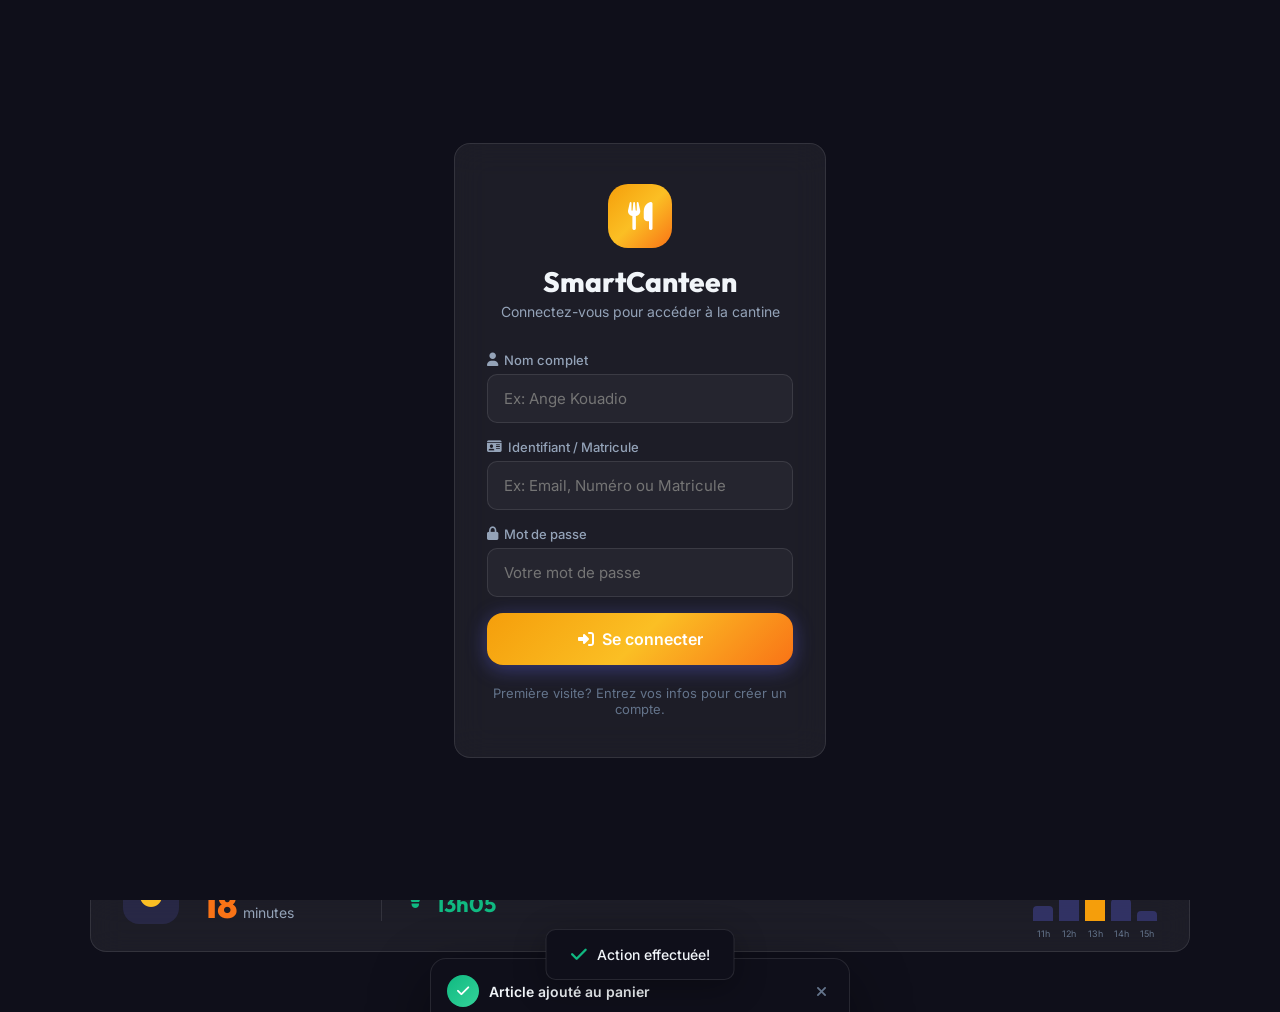
<file: index.html>
<!DOCTYPE html>
<html lang="fr" data-theme="dark">

<head>
    <meta charset="UTF-8">
    <meta name="viewport" content="width=device-width, initial-scale=1.0">
    <meta name="description"
        content="Smart Campus Canteen - Commandez vos repas à l'avance, gérez votre budget et évitez les files d'attente.">
    <title>Smart Campus Canteen</title>
    <link rel="preconnect" href="https://fonts.googleapis.com">
    <link rel="preconnect" href="https://fonts.gstatic.com" crossorigin>
    <link
        href="https://fonts.googleapis.com/css2?family=Inter:wght@300;400;500;600;700;800;900&family=Outfit:wght@300;400;500;600;700;800&display=swap"
        rel="stylesheet">
    <link rel="stylesheet" href="https://cdnjs.cloudflare.com/ajax/libs/font-awesome/6.5.1/css/all.min.css">
    <link rel="stylesheet" href="styles.css?v=1.1">
    <link rel="manifest" href="manifest.json">
    <meta name="theme-color" content="#0ea5e9">
    <link rel="apple-touch-icon" href="https://img.icons8.com/color/192/000000/meal.png">
</head>

<body>
    <!-- LOGIN OVERLAY -->
    <div class="login-overlay" id="login-overlay">
        <div class="login-container">
            <div class="login-card">
                <div class="login-logo">
                    <div class="login-logo-icon"><i class="fas fa-utensils"></i></div>
                    <h1>SmartCanteen</h1>
                    <p>Connectez-vous pour accéder à la cantine</p>
                </div>
                <form id="login-form" onsubmit="return handleLogin(event)">
                    <div class="login-field">
                        <label for="login-name"><i class="fas fa-user"></i> Nom complet</label>
                        <input type="text" id="login-name" placeholder="Ex: Ange Kouadio" required>
                    </div>
                    <div class="login-field">
                        <label for="login-student-id"><i class="fas fa-id-card"></i> Identifiant / Matricule</label>
                        <input type="text" id="login-student-id" placeholder="Ex: Email, Numéro ou Matricule" required>
                    </div>
                    <div class="login-field">
                        <label for="login-password"><i class="fas fa-lock"></i> Mot de passe</label>
                        <input type="password" id="login-password" placeholder="Votre mot de passe" required>
                    </div>
                    <button type="submit" class="btn btn-primary btn-block btn-lg">
                        <i class="fas fa-sign-in-alt"></i> Se connecter
                    </button>
                </form>
                <div class="login-footer">
                    <span>Première visite? Entrez vos infos pour créer un compte.</span>
                </div>
            </div>
        </div>
    </div>

    <!-- Animated Background -->
    <div class="bg-animated">
        <div class="bg-orb bg-orb-1"></div>
        <div class="bg-orb bg-orb-2"></div>
        <div class="bg-orb bg-orb-3"></div>
    </div>

    <!-- Navigation -->
    <nav class="navbar" id="navbar">
        <div class="nav-container">
            <a href="#" class="nav-logo" id="nav-logo" onclick="event.preventDefault(); navigateTo('home')">
                <div class="logo-icon">
                    <i class="fas fa-utensils"></i>
                </div>
                <span class="logo-text">SmartCanteen</span>
            </a>
            <div class="nav-links" id="nav-links">
                <a href="#home" class="nav-link active" data-section="home">
                    <i class="fas fa-home"></i> Accueil
                </a>
                <a href="#menu" class="nav-link" data-section="menu">
                    <i class="fas fa-book-open"></i> Menu
                </a>
                <a href="#order" class="nav-link" data-section="order">
                    <i class="fas fa-shopping-cart"></i> Commander
                </a>
                <a href="#budget" class="nav-link" data-section="budget">
                    <i class="fas fa-robot"></i> Assistant IA
                </a>
                <a href="#nutrition" class="nav-link" data-section="nutrition">
                    <i class="fas fa-heartbeat"></i> Nutrition
                </a>
                <a href="#rewards" class="nav-link" data-section="rewards">
                    <i class="fas fa-trophy"></i> Récompenses
                </a>
                <a href="#deals" class="nav-link" data-section="deals">
                    <i class="fas fa-tags"></i> Anti-Gaspi
                </a>
                <a href="#marketplace" class="nav-link" data-section="marketplace">
                    <i class="fas fa-store"></i> Business
                </a>
                <a href="#history" class="nav-link" data-section="history">
                    <i class="fas fa-history"></i> Historique
                </a>
            </div>
            <div class="nav-right">
                <button class="theme-toggle" id="theme-toggle" title="Changer le thème">
                    <i class="fas fa-moon" id="theme-icon"></i>
                </button>
                <div class="notification-bell" id="notification-bell">
                    <i class="fas fa-bell"></i>
                    <span class="notification-badge" id="notif-badge">3</span>
                </div>
                <div class="user-avatar" id="user-avatar" title="Mon profil">
                    <span class="user-avatar-letter" id="user-avatar-letter">?</span>
                </div>
                <button class="btn-logout" id="btn-logout" title="Se déconnecter">
                    <i class="fas fa-sign-out-alt"></i>
                </button>
                <button class="mobile-toggle" id="mobile-toggle">
                    <span></span>
                    <span></span>
                    <span></span>
                </button>
            </div>
        </div>
    </nav>

    <!-- Main Content -->
    <main class="main-content">

        <!-- ==================== HOME SECTION ==================== -->
        <section id="home" class="section section-home active">
            <div class="hero-container">
                <div class="hero-content">
                    <div class="hero-badge animate-fade-in">
                        <i class="fas fa-sparkles"></i> La cantine intelligente du campus
                    </div>
                    <h1 class="hero-title animate-fade-in">
                        Plus de <span class="gradient-text">files d'attente</span>,
                        plus de <span class="gradient-text-2">gaspillage</span>
                    </h1>
                    <p class="hero-subtitle animate-fade-in">
                        Commandez vos repas à l'avance, suivez votre nutrition et gérez votre budget — le tout depuis
                        votre téléphone.
                    </p>
                    <div class="hero-actions animate-fade-in">
                        <button class="btn btn-primary btn-lg" onclick="navigateTo('menu')">
                            <i class="fas fa-utensils"></i> Voir le menu
                        </button>
                        <button class="btn btn-glass btn-lg" onclick="navigateTo('order')">
                            <i class="fas fa-bolt"></i> Commander maintenant
                        </button>
                    </div>
                    <div class="hero-stats animate-fade-in">
                        <div class="hero-stat">
                            <div class="hero-stat-number" data-count="1247">0</div>
                            <div class="hero-stat-label">Commandes aujourd'hui</div>
                        </div>
                        <div class="hero-stat">
                            <div class="hero-stat-number" data-count="18">0</div>
                            <div class="hero-stat-label">Min d'attente</div>
                        </div>
                        <div class="hero-stat">
                            <div class="hero-stat-number" data-count="95">0</div>
                            <div class="hero-stat-label">% Satisfaction</div>
                        </div>
                    </div>
                </div>
                <div class="hero-visual animate-slide-in">
                    <div class="hero-card-stack">
                        <div class="hero-floating-card card-1">
                            <div class="floating-card-icon"><i class="fas fa-clock"></i></div>
                            <div class="floating-card-text">
                                <strong>Prêt dans</strong>
                                <span class="countdown-text">12 min</span>
                            </div>
                        </div>
                        <div class="hero-floating-card card-2">
                            <div class="floating-card-icon"><i class="fas fa-fire"></i></div>
                            <div class="floating-card-text">
                                <strong>820 kcal</strong>
                                <span>Aujourd'hui</span>
                            </div>
                        </div>
                        <div class="hero-floating-card card-3">
                            <div class="floating-card-icon"><i class="fas fa-star"></i></div>
                            <div class="floating-card-text">
                                <strong>15 pts</strong>
                                <span>Encore 5 pour un repas gratuit!</span>
                            </div>
                        </div>
                        <div class="hero-phone-mockup">
                            <div class="phone-screen">
                                <div class="phone-header">
                                    <span class="phone-time">13:05</span>
                                    <div class="phone-icons">
                                        <i class="fas fa-wifi"></i>
                                        <i class="fas fa-battery-three-quarters"></i>
                                    </div>
                                </div>
                                <div class="phone-content">
                                    <div class="phone-greeting">Bonjour, Ange! 👋</div>
                                    <div class="phone-menu-preview">
                                        <div class="phone-menu-item">
                                            <span>🍛</span>
                                            <div>
                                                <strong>Riz + Poulet</strong>
                                                <small>1000 FCFA</small>
                                            </div>
                                        </div>
                                        <div class="phone-menu-item">
                                            <span>🥤</span>
                                            <div>
                                                <strong>Jus de fruits</strong>
                                                <small>400 FCFA</small>
                                            </div>
                                        </div>
                                        <div class="phone-menu-item">
                                            <span>🍝</span>
                                            <div>
                                                <strong>Spaghetti</strong>
                                                <small>800 FCFA</small>
                                            </div>
                                        </div>
                                    </div>
                                    <button class="phone-btn">Commander 🚀</button>
                                </div>
                            </div>
                        </div>
                    </div>
                </div>
            </div>

            <!-- Wait Time Widget -->
            <div class="wait-time-banner animate-fade-in">
                <div class="wait-time-content">
                    <div class="wait-time-icon pulse-animation">
                        <i class="fas fa-clock"></i>
                    </div>
                    <div class="wait-time-info">
                        <h3>Temps d'attente actuel</h3>
                        <div class="wait-time-display">
                            <span class="wait-minutes" id="wait-minutes">18</span>
                            <span class="wait-label">minutes</span>
                        </div>
                    </div>
                    <div class="wait-time-separator"></div>
                    <div class="wait-time-suggestion">
                        <i class="fas fa-lightbulb"></i>
                        <div>
                            <strong>Meilleur moment pour venir</strong>
                            <span class="best-time" id="best-time">13h05</span>
                        </div>
                    </div>
                    <div class="wait-time-chart">
                        <div class="chart-bar" style="height: 30%;" data-time="11h"></div>
                        <div class="chart-bar" style="height: 60%;" data-time="12h"></div>
                        <div class="chart-bar active" style="height: 90%;" data-time="13h"></div>
                        <div class="chart-bar" style="height: 45%;" data-time="14h"></div>
                        <div class="chart-bar" style="height: 20%;" data-time="15h"></div>
                    </div>
                </div>
            </div>
        </section>

        <!-- ==================== MENU SECTION ==================== -->
        <section id="menu" class="section section-menu">
            <div class="section-container">
                <div class="section-header">
                    <div class="section-badge"><i class="fas fa-calendar-day"></i> Menu du jour</div>
                    <h2 class="section-title">Découvrez le <span class="gradient-text">menu</span></h2>
                    <p class="section-subtitle">Vendredi 06 Mars 2026 — Frais et préparé avec soin</p>
                </div>

                <div class="menu-categories" id="menu-categories">
                    <button class="menu-cat-btn active" data-category="all">
                        <i class="fas fa-th-large"></i> Tout
                    </button>
                    <button class="menu-cat-btn" data-category="plat">
                        <i class="fas fa-drumstick-bite"></i> Plats
                    </button>
                    <button class="menu-cat-btn" data-category="accompagnement">
                        <i class="fas fa-seedling"></i> Accompagnements
                    </button>
                    <button class="menu-cat-btn" data-category="boisson">
                        <i class="fas fa-glass-water"></i> Boissons
                    </button>
                    <button class="menu-cat-btn" data-category="dessert">
                        <i class="fas fa-ice-cream"></i> Desserts
                    </button>
                </div>

                <div class="menu-grid" id="menu-grid">
                    <!-- Menu items will be populated by JavaScript -->
                </div>
            </div>
        </section>

        <!-- ==================== ORDER SECTION ==================== -->
        <section id="order" class="section section-order">
            <div class="section-container">
                <div class="section-header">
                    <div class="section-badge"><i class="fas fa-shopping-bag"></i> Commander</div>
                    <h2 class="section-title">Votre <span class="gradient-text">commande</span></h2>
                    <p class="section-subtitle">Sélectionnez vos plats et récupérez-les sans faire la queue</p>
                </div>

                <div class="order-layout">
                    <div class="order-items-panel">
                        <div class="order-search">
                            <i class="fas fa-search"></i>
                            <input type="text" id="order-search-input" placeholder="Rechercher un plat...">
                        </div>
                        <div class="order-items-list" id="order-items-list">
                            <!-- Populated by JS -->
                        </div>
                    </div>

                    <div class="order-cart-panel">
                        <div class="cart-header">
                            <h3><i class="fas fa-shopping-cart"></i> Mon Panier</h3>
                            <button class="btn-clear-cart" id="btn-clear-cart">
                                <i class="fas fa-trash"></i> Vider
                            </button>
                        </div>
                        <div class="cart-items" id="cart-items">
                            <div class="cart-empty">
                                <i class="fas fa-cart-plus"></i>
                                <p>Votre panier est vide</p>
                                <small>Ajoutez des plats depuis le menu</small>
                            </div>
                        </div>
                        <div class="cart-summary" id="cart-summary" style="display:none;">
                            <div class="cart-summary-row">
                                <span>Sous-total</span>
                                <span id="cart-subtotal">0 FCFA</span>
                            </div>
                            <div class="cart-summary-row">
                                <span>Calories totales</span>
                                <span id="cart-calories">0 kcal</span>
                            </div>
                            <div class="cart-summary-row total">
                                <span>Total</span>
                                <span id="cart-total">0 FCFA</span>
                            </div>
                        </div>
                        <div class="cart-student-info" id="cart-student-info"
                            style="display:none; flex-direction:column; gap:10px;">
                            <div class="form-group">
                                <label for="student-name">Votre nom (pour l'étiquette)</label>
                                <input type="text" id="student-name" placeholder="Entrez votre nom...">
                            </div>
                            <div class="form-group">
                                <label for="order-date"><i class="fas fa-calendar-alt"></i> Jour de retrait</label>
                                <select id="order-date" class="admin-input"
                                    style="width:100%; padding:12px; border-radius:10px; border:1px solid var(--glass-border); background:rgba(255,255,255,0.05); color:white; font-family:inherit;">
                                    <option value="today" style="color:black;">Aujourd'hui</option>
                                    <option value="tomorrow" style="color:black;">Demain</option>
                                    <option value="day-after" style="color:black;">Après-demain</option>
                                </select>
                            </div>
                        </div>
                        <button class="btn btn-primary btn-block" id="btn-proceed-payment" disabled>
                            <i class="fas fa-wallet"></i> Procéder au paiement
                        </button>
                    </div>
                </div>
            </div>
        </section>

        <!-- ==================== HISTORY & REVIEWS SECTION ==================== -->
        <section id="history" class="section section-history">
            <div class="section-container">
                <div class="section-header">
                    <div class="section-badge"><i class="fas fa-list-check"></i> Suivi Commandes</div>
                    <h2 class="section-title">Historique des <span class="gradient-text">Commandes</span></h2>
                    <p class="section-subtitle">Suivez vos commandes en cours et retrouvez votre historique</p>
                </div>

                <!-- History Tab Navigation -->
                <div class="history-tabs-nav" id="history-tabs-nav">
                    <button class="history-tab active" data-tab="active" onclick="switchHistoryTab('active')">
                        <i class="fas fa-hourglass-half"></i> En cours
                        <span class="history-tab-badge" id="badge-active">0</span>
                    </button>
                    <button class="history-tab" data-tab="done" onclick="switchHistoryTab('done')">
                        <i class="fas fa-check-double"></i> Terminées
                        <span class="history-tab-badge" id="badge-done">0</span>
                    </button>
                    <button class="history-tab" data-tab="cancelled" onclick="switchHistoryTab('cancelled')">
                        <i class="fas fa-ban"></i> Annulées
                        <span class="history-tab-badge" id="badge-cancelled">0</span>
                    </button>
                </div>
                <div id="history-list" class="history-panels"></div>
            </div>
        </section>

        <!-- ==================== AI ASSISTANT SECTION ==================== -->
        <section id="budget" class="section section-budget">
            <div class="section-container">
                <div class="section-header">
                    <div class="section-badge"><i class="fas fa-robot"></i> Assistant IA</div>
                    <h2 class="section-title">Recommandations <span class="gradient-text">sur mesure</span></h2>
                    <p class="section-subtitle">Dites-nous ce que vous voulez, l'IA compose votre plateau idéal</p>
                </div>

                <div class="budget-layout">
                    <div class="budget-input-panel">
                        <div class="budget-card glass-card">
                            <div class="form-group">
                                <label for="budget-amount">💰 Votre budget limite</label>
                                <div class="budget-input-wrapper">
                                    <input type="number" id="budget-amount" placeholder="1500" min="100" step="100"
                                        value="1500">
                                    <span class="budget-currency">FCFA</span>
                                </div>
                            </div>

                            <div class="form-group" style="margin-top:20px;">
                                <label><i class="fas fa-bullseye"></i> Objectif Nutritionnel</label>
                                <select id="ai-goal" class="admin-input">
                                    <option value="balanced">🥗 Équilibré (Recommandé)</option>
                                    <option value="protein">🥩 Max Protéines (Sport & Musculation)</option>
                                    <option value="light">🍃 Repas Léger (Faible en calories)</option>
                                    <option value="energy">⚡ Boost d'Énergie (Riche en glucides)</option>
                                </select>
                            </div>

                            <div class="form-group">
                                <label><i class="fas fa-star"></i> Préférence Spéciale</label>
                                <select id="ai-preference" class="admin-input">
                                    <option value="none">Peu importe</option>
                                    <option value="hot">🔥 J'ai très faim (Avoir un plat principal obligatoire)</option>
                                    <option value="drink">🥤 Je veux absolument une boisson</option>
                                    <option value="sweet">🍰 Garder une place pour le dessert</option>
                                </select>
                            </div>

                            <button class="btn btn-primary btn-block" id="btn-suggest" style="margin-top:24px;">
                                <i class="fas fa-magic"></i> Générer mon plateau
                            </button>
                        </div>
                    </div>

                    <div class="budget-result-panel" id="budget-result-panel">
                        <div class="budget-result-placeholder">
                            <div class="placeholder-icon">
                                <i class="fas fa-robot"></i>
                            </div>
                            <h3>L'IA attend vos instructions</h3>
                            <p>Renseignez vos préférences pour obtenir une suggestion</p>
                        </div>
                    </div>
                </div>
            </div>
        </section>

        <!-- ==================== NUTRITION SECTION ==================== -->
        <section id="nutrition" class="section section-nutrition">
            <div class="section-container">
                <div class="section-header">
                    <div class="section-badge"><i class="fas fa-apple-whole"></i> Suivi Nutrition</div>
                    <h2 class="section-title">Suivez votre <span class="gradient-text">alimentation</span></h2>
                    <p class="section-subtitle">Un résumé simple de votre consommation quotidienne</p>
                </div>

                <div class="nutrition-dashboard">
                    <div class="nutrition-cards">
                        <div class="nutrition-card calories-card">
                            <div class="nutrition-card-icon">
                                <i class="fas fa-fire-flame-curved"></i>
                            </div>
                            <div class="nutrition-card-content">
                                <span class="nutrition-label">Calories</span>
                                <span class="nutrition-value" id="nut-calories">820</span>
                                <span class="nutrition-unit">kcal</span>
                            </div>
                            <div class="nutrition-progress">
                                <div class="progress-ring">
                                    <svg viewBox="0 0 120 120">
                                        <circle cx="60" cy="60" r="52" class="progress-bg"></circle>
                                        <circle cx="60" cy="60" r="52" class="progress-fill calories-fill"
                                            style="stroke-dashoffset: 120;"></circle>
                                    </svg>
                                    <span class="progress-percent">41%</span>
                                </div>
                            </div>
                        </div>

                        <div class="nutrition-card protein-card">
                            <div class="nutrition-card-icon">
                                <i class="fas fa-dumbbell"></i>
                            </div>
                            <div class="nutrition-card-content">
                                <span class="nutrition-label">Protéines</span>
                                <span class="nutrition-value" id="nut-proteins">35</span>
                                <span class="nutrition-unit">g</span>
                            </div>
                            <div class="nutrition-progress">
                                <div class="progress-ring">
                                    <svg viewBox="0 0 120 120">
                                        <circle cx="60" cy="60" r="52" class="progress-bg"></circle>
                                        <circle cx="60" cy="60" r="52" class="progress-fill protein-fill"
                                            style="stroke-dashoffset: 180;"></circle>
                                    </svg>
                                    <span class="progress-percent">58%</span>
                                </div>
                            </div>
                        </div>

                        <div class="nutrition-card carbs-card">
                            <div class="nutrition-card-icon">
                                <i class="fas fa-wheat-awn"></i>
                            </div>
                            <div class="nutrition-card-content">
                                <span class="nutrition-label">Glucides</span>
                                <span class="nutrition-value" id="nut-carbs">110</span>
                                <span class="nutrition-unit">g</span>
                            </div>
                            <div class="nutrition-progress">
                                <div class="progress-ring">
                                    <svg viewBox="0 0 120 120">
                                        <circle cx="60" cy="60" r="52" class="progress-bg"></circle>
                                        <circle cx="60" cy="60" r="52" class="progress-fill carbs-fill"
                                            style="stroke-dashoffset: 200;"></circle>
                                    </svg>
                                    <span class="progress-percent">34%</span>
                                </div>
                            </div>
                        </div>

                        <div class="nutrition-card spending-card">
                            <div class="nutrition-card-icon">
                                <i class="fas fa-money-bill-wave"></i>
                            </div>
                            <div class="nutrition-card-content">
                                <span class="nutrition-label">Dépenses</span>
                                <span class="nutrition-value" id="nut-spending">1500</span>
                                <span class="nutrition-unit">FCFA</span>
                            </div>
                            <div class="nutrition-progress">
                                <div class="progress-ring">
                                    <svg viewBox="0 0 120 120">
                                        <circle cx="60" cy="60" r="52" class="progress-bg"></circle>
                                        <circle cx="60" cy="60" r="52" class="progress-fill spending-fill"
                                            style="stroke-dashoffset: 160;"></circle>
                                    </svg>
                                    <span class="progress-percent">50%</span>
                                </div>
                            </div>
                        </div>
                    </div>

                    <div class="nutrition-weekly">
                        <h3><i class="fas fa-chart-line"></i> Résumé de la semaine</h3>
                        <div class="weekly-chart" id="weekly-chart">
                            <div class="weekly-bar" data-day="Lun">
                                <div class="bar-fill" style="height: 65%;"></div>
                                <span class="bar-label">Lun</span>
                            </div>
                            <div class="weekly-bar" data-day="Mar">
                                <div class="bar-fill" style="height: 80%;"></div>
                                <span class="bar-label">Mar</span>
                            </div>
                            <div class="weekly-bar" data-day="Mer">
                                <div class="bar-fill" style="height: 55%;"></div>
                                <span class="bar-label">Mer</span>
                            </div>
                            <div class="weekly-bar" data-day="Jeu">
                                <div class="bar-fill" style="height: 70%;"></div>
                                <span class="bar-label">Jeu</span>
                            </div>
                            <div class="weekly-bar today" data-day="Ven">
                                <div class="bar-fill" style="height: 41%;"></div>
                                <span class="bar-label">Ven</span>
                            </div>
                            <div class="weekly-bar" data-day="Sam">
                                <div class="bar-fill" style="height: 0%;"></div>
                                <span class="bar-label">Sam</span>
                            </div>
                            <div class="weekly-bar" data-day="Dim">
                                <div class="bar-fill" style="height: 0%;"></div>
                                <span class="bar-label">Dim</span>
                            </div>
                        </div>
                    </div>
                </div>
            </div>
        </section>

        <!-- ==================== REWARDS SECTION ==================== -->
        <section id="rewards" class="section section-rewards">
            <div class="section-container">
                <div class="section-header">
                    <div class="section-badge"><i class="fas fa-crown"></i> Récompenses</div>
                    <h2 class="section-title">Points & <span class="gradient-text">Récompenses</span></h2>
                    <p class="section-subtitle">Chaque commande > 1500 FCFA = 1 point • 20 points = repas gratuit!</p>
                </div>

                <div class="rewards-dashboard">
                    <div class="rewards-user-card glass-card">
                        <div class="rewards-avatar">
                            <div class="avatar-circle">
                                <i class="fas fa-user"></i>
                            </div>
                            <div class="avatar-badge">
                                <i class="fas fa-star"></i>
                            </div>
                        </div>
                        <h3 class="rewards-username">Ange Kouadio</h3>
                        <div class="rewards-points-display">
                            <div class="points-number" id="user-points">15</div>
                            <div class="points-label">points</div>
                        </div>
                        <div class="rewards-progress-bar">
                            <div class="progress-track">
                                <div class="progress-fill-bar" style="width: 75%;"></div>
                            </div>
                            <div class="progress-labels">
                                <span>15 pts</span>
                                <span>20 pts = 🎁 Repas gratuit</span>
                            </div>
                        </div>
                        <p class="rewards-message">Plus que <strong>5 commandes</strong> pour un repas gratuit!</p>
                    </div>

                    <div class="rewards-perks">
                        <h3><i class="fas fa-gift"></i> Récompenses disponibles</h3>
                        <div class="perks-grid">
                            <div class="perk-card">
                                <div class="perk-icon">🍽️</div>
                                <div class="perk-info">
                                    <h4>Repas Gratuit</h4>
                                    <p>Menu du jour offert</p>
                                </div>
                                <div class="perk-cost">20 pts</div>
                            </div>
                            <div class="perk-card">
                                <div class="perk-icon">🥤</div>
                                <div class="perk-info">
                                    <h4>Boisson Gratuite</h4>
                                    <p>Jus ou soda au choix</p>
                                </div>
                                <div class="perk-cost">10 pts</div>
                            </div>
                            <div class="perk-card">
                                <div class="perk-icon">🍰</div>
                                <div class="perk-info">
                                    <h4>Dessert Offert</h4>
                                    <p>Dessert du jour</p>
                                </div>
                                <div class="perk-cost">8 pts</div>
                            </div>
                            <div class="perk-card locked">
                                <div class="perk-icon">👑</div>
                                <div class="perk-info">
                                    <h4>Statut VIP</h4>
                                    <p>File prioritaire + 2x points</p>
                                </div>
                                <div class="perk-cost">50 pts</div>
                            </div>
                        </div>
                    </div>

                    <div class="leaderboard glass-card">
                        <h3><i class="fas fa-ranking-star"></i> Top Utilisateurs</h3>
                        <div class="leaderboard-list" id="leaderboard-list">
                            <div class="leaderboard-item rank-1">
                                <div class="leader-rank">
                                    <i class="fas fa-trophy"></i>
                                </div>
                                <div class="leader-avatar"
                                    style="background: linear-gradient(135deg, #FFD700, #FFA500);">A</div>
                                <div class="leader-info">
                                    <strong>Ange</strong>
                                    <span>Champion de la cantine</span>
                                </div>
                                <div class="leader-points">120 pts</div>
                            </div>
                            <div class="leaderboard-item rank-2">
                                <div class="leader-rank">
                                    <i class="fas fa-medal"></i>
                                </div>
                                <div class="leader-avatar"
                                    style="background: linear-gradient(135deg, #C0C0C0, #A0A0A0);">K</div>
                                <div class="leader-info">
                                    <strong>Kevin</strong>
                                    <span>Habitué fidèle</span>
                                </div>
                                <div class="leader-points">95 pts</div>
                            </div>
                            <div class="leaderboard-item rank-3">
                                <div class="leader-rank">
                                    <i class="fas fa-award"></i>
                                </div>
                                <div class="leader-avatar"
                                    style="background: linear-gradient(135deg, #CD7F32, #B8860B);">S</div>
                                <div class="leader-info">
                                    <strong>Sarah</strong>
                                    <span>Gastronome appréciée</span>
                                </div>
                                <div class="leader-points">80 pts</div>
                            </div>
                            <div class="leaderboard-item">
                                <div class="leader-rank">4</div>
                                <div class="leader-avatar"
                                    style="background: linear-gradient(135deg, #6366f1, #8b5cf6);">M</div>
                                <div class="leader-info">
                                    <strong>Marie</strong>
                                    <span>En progression</span>
                                </div>
                                <div class="leader-points">72 pts</div>
                            </div>
                            <div class="leaderboard-item">
                                <div class="leader-rank">5</div>
                                <div class="leader-avatar"
                                    style="background: linear-gradient(135deg, #ec4899, #f43f5e);">P</div>
                                <div class="leader-info">
                                    <strong>Paul</strong>
                                    <span>Nouveau talent</span>
                                </div>
                                <div class="leader-points">65 pts</div>
                            </div>
                        </div>
                    </div>
                </div>
            </div>
        </section>

        <!-- ==================== ANTI-GASPILLAGE SECTION ==================== -->
        <section id="deals" class="section section-deals">
            <div class="section-container">
                <div class="section-header">
                    <div class="section-badge"><i class="fas fa-recycle"></i> Anti-Gaspillage</div>
                    <h2 class="section-title">Réductions <span class="gradient-text">Anti-Gaspi</span></h2>
                    <p class="section-subtitle">Des plats à prix réduit pour éviter le gaspillage alimentaire ♻️</p>
                </div>

                <div class="deals-timer">
                    <i class="fas fa-hourglass-half"></i>
                    <span>Offres disponibles encore <strong id="deals-countdown">2h 30min</strong></span>
                </div>

                <div class="deals-grid" id="deals-grid">
                    <!-- Populated by JS -->
                </div>

                <div class="deals-impact glass-card">
                    <h3><i class="fas fa-leaf"></i> Impact Environnemental</h3>
                    <div class="impact-stats">
                        <div class="impact-stat">
                            <div class="impact-number">156</div>
                            <div class="impact-label">Repas sauvés ce mois</div>
                        </div>
                        <div class="impact-stat">
                            <div class="impact-number">78 kg</div>
                            <div class="impact-label">CO₂ économisé</div>
                        </div>
                        <div class="impact-stat">
                            <div class="impact-number">45</div>
                            <div class="impact-label">Étudiants participants</div>
                        </div>
                    </div>
                </div>
            </div>
        </section>

        <!-- ==================== MARKETPLACE SECTION ==================== -->
        <section id="marketplace" class="section section-marketplace">
            <div class="section-container">
                <div class="section-header">
                    <div class="section-badge"><i class="fas fa-rocket"></i> Espace Business</div>
                    <h2 class="section-title">Business <span class="gradient-text">Étudiants</span></h2>
                    <p class="section-subtitle">Découvrez les produits de nos entrepreneurs étudiants 🎓</p>
                </div>

                <div class="marketplace-grid" id="marketplace-grid">
                    <!-- Populated by JS -->
                </div>

            </div>
        </section>
    </main>

    <!-- Payment Modal -->
    <div class="modal-overlay" id="payment-modal" style="display:none;">
        <div class="modal-content" style="text-align: left;">
            <div class="admin-modal-header" style="display:flex; justify-content:space-between; margin-bottom: 20px;">
                <h3><i class="fas fa-mobile-screen"></i> Paiement Mobile Money</h3>
                <button class="btn-close-modal" id="close-payment-modal"
                    style="background:none; border:none; color:white; font-size:18px; cursor:pointer;"><i
                        class="fas fa-times"></i></button>
            </div>
            <div class="payment-options" style="display:flex; gap:10px; margin-bottom:20px;">
                <button class="btn btn-glass payment-method active" data-method="wave"
                    style="flex:1; background: rgba(5, 100, 255, 0.2); border-color:#0564FF;">🌊 Wave</button>
                <button class="btn btn-glass payment-method" data-method="orange" style="flex:1;">🍊 Orange</button>
                <button class="btn btn-glass payment-method" data-method="mtn" style="flex:1;">💛 MTN</button>
                <button class="btn btn-glass payment-method" data-method="cash" style="flex:1;">💵 Espèces</button>
            </div>
            <div class="login-field" style="margin-bottom:20px;">
                <label for="payment-phone"><i class="fas fa-phone"></i> Numéro de téléphone</label>
                <input type="tel" id="payment-phone" placeholder="Ex: 0102030405"
                    style="width:100%; padding:12px; border-radius:10px; border:1px solid rgba(255,255,255,0.2); background:rgba(255,255,255,0.05); color:white; font-family:inherit;">
            </div>
            <div style="background: rgba(255,255,255,0.05); padding:15px; border-radius:10px; margin-bottom:20px;">
                <div style="display:flex; justify-content:space-between; margin-bottom:10px;">
                    <span>Montant à payer:</span>
                    <strong id="payment-amount" style="color:var(--primary-light);">0 FCFA</strong>
                </div>
                <div style="font-size:12px; color:var(--text-secondary);">
                    En cliquant sur Payer, une notification simulée validera votre transaction.
                </div>
            </div>
            <button class="btn btn-primary btn-block" id="btn-confirm-payment">
                <i class="fas fa-lock"></i> Payer maintenant
            </button>
        </div>
    </div>

    <!-- Order Success Modal -->
    <div class="modal-overlay" id="order-modal">
        <div class="modal-content">
            <div class="modal-success-icon">
                <i class="fas fa-check-circle"></i>
            </div>
            <h2>Commande confirmée! 🎉</h2>
            <p>Votre plat sera prêt avec une étiquette à votre nom.</p>
            <div class="modal-order-details" id="modal-order-details"></div>
            <div class="modal-eta">
                <i class="fas fa-clock"></i>
                <span>Estimé prêt dans <strong>12 minutes</strong></span>
            </div>
            <button class="btn btn-primary" onclick="closeModal()">
                <i class="fas fa-thumbs-up"></i> Super, merci!
            </button>
        </div>
    </div>

    <!-- Notification Panel -->
    <div class="notification-panel" id="notification-panel">
        <div class="notif-header">
            <h3><i class="fas fa-bell"></i> Notifications</h3>
            <button class="btn-close-notif" id="close-notif"><i class="fas fa-times"></i></button>
        </div>
        <div class="notif-list" id="notif-list">
            <!-- Populated dynamically by JS from admin notifications -->
        </div>
    </div>

    <!-- Cart Add Confirmation Popup -->
    <div class="cart-confirm" id="cart-confirm" role="status" aria-live="polite">
        <div class="cart-confirm-header">
            <div class="cart-confirm-icon-wrap">
                <i class="fas fa-check"></i>
            </div>
            <span class="cart-confirm-label">Article ajouté au panier</span>
            <button class="cart-confirm-close" onclick="closeCartConfirm()" aria-label="Fermer">
                <i class="fas fa-times"></i>
            </button>
        </div>
        <div class="cart-confirm-item">
            <span class="cart-confirm-emoji" id="cart-confirm-emoji"></span>
            <div class="cart-confirm-details">
                <span class="cart-confirm-name" id="cart-confirm-name"></span>
                <span class="cart-confirm-meta" id="cart-confirm-meta"></span>
            </div>
        </div>
        <div class="cart-confirm-actions">
            <button class="btn btn-glass cart-confirm-btn" onclick="closeCartConfirm()">
                <i class="fas fa-arrow-left"></i> Continuer
            </button>
            <button class="btn btn-primary cart-confirm-btn" onclick="goToCart()">
                <i class="fas fa-shopping-cart"></i> Voir le panier
            </button>
        </div>
        <div class="cart-confirm-bar"></div>
    </div>

    <!-- Toast Notification -->
    <div class="toast" id="toast">
        <div class="toast-icon"><i class="fas fa-check"></i></div>
        <div class="toast-message" id="toast-message">Action effectuée!</div>
    </div>

    <script src="app.js"></script>
    <script>
        if ('serviceWorker' in navigator) {
            window.addEventListener('load', () => {
                navigator.serviceWorker.register('./sw.js')
                    .then((reg) => {
                        console.log('ServiceWorker registration successful');
                        // Request notification permission
                        if (Notification.permission === 'default') {
                            Notification.requestPermission();
                        }
                    })
                    .catch((err) => {
                        console.error('ServiceWorker registration failed: ', err);
                    });
            });
        }
    </script>
    <script>
        // Force unregister all service workers and clear caches
        if ('serviceWorker' in navigator) {
            navigator.serviceWorker.getRegistrations().then(function (registrations) {
                for (let registration of registrations) {
                    registration.unregister();
                    console.log('Unregistered SW');
                }
            });
        }
        if ('caches' in window) {
            caches.keys().then(function (names) {
                for (let name of names) caches.delete(name);
                console.log('Cleared Caches');
            });
        }
    </script>
</body>

</html>
</file>
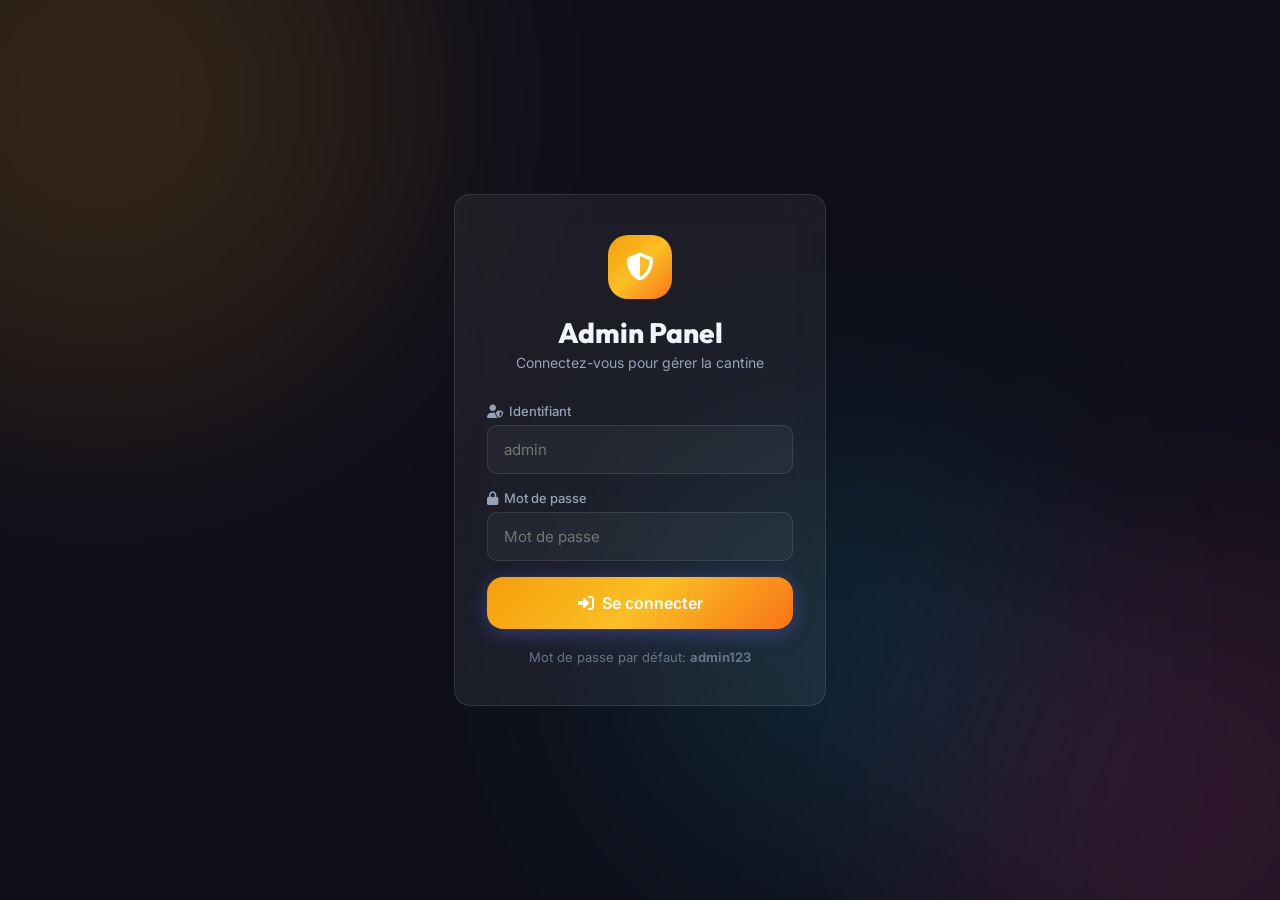
<file: admin.html>
<!DOCTYPE html>
<html lang="fr" data-theme="dark">

<head>
    <meta charset="UTF-8">
    <meta name="viewport" content="width=device-width, initial-scale=1.0">
    <meta name="description" content="Smart Campus Canteen - Panneau d'administration">
    <title>SmartCanteen — Admin</title>
    <link rel="preconnect" href="https://fonts.googleapis.com">
    <link rel="preconnect" href="https://fonts.gstatic.com" crossorigin>
    <link
        href="https://fonts.googleapis.com/css2?family=Inter:wght@300;400;500;600;700;800;900&family=Outfit:wght@300;400;500;600;700;800&display=swap"
        rel="stylesheet">
    <link rel="stylesheet" href="https://cdnjs.cloudflare.com/ajax/libs/font-awesome/6.5.1/css/all.min.css">
    <link rel="stylesheet" href="styles.css">
    <link rel="stylesheet" href="admin.css">
</head>

<body>

    <!-- ADMIN LOGIN OVERLAY -->
    <div class="admin-login-overlay" id="admin-login-overlay">
        <div class="bg-animated">
            <div class="bg-orb bg-orb-1"></div>
            <div class="bg-orb bg-orb-2"></div>
            <div class="bg-orb bg-orb-3"></div>
        </div>
        <div class="login-container">
            <div class="login-card">
                <div class="login-logo">
                    <div class="login-logo-icon"><i class="fas fa-shield-halved"></i></div>
                    <h1>Admin Panel</h1>
                    <p>Connectez-vous pour gérer la cantine</p>
                </div>
                <form id="admin-login-form">
                    <div class="login-field">
                        <label for="admin-username"><i class="fas fa-user-shield"></i> Identifiant</label>
                        <input type="text" id="admin-username" placeholder="admin" required>
                    </div>
                    <div class="login-field">
                        <label for="admin-password"><i class="fas fa-lock"></i> Mot de passe</label>
                        <input type="password" id="admin-password" placeholder="Mot de passe" required>
                    </div>
                    <div class="login-error" id="login-error" style="display:none;">
                        <i class="fas fa-exclamation-triangle"></i> Identifiants incorrects
                    </div>
                    <button type="submit" class="btn btn-primary btn-block btn-lg">
                        <i class="fas fa-sign-in-alt"></i> Se connecter
                    </button>
                </form>
                <div class="login-footer">
                    <span>Mot de passe par défaut: <strong>admin123</strong></span>
                </div>
            </div>
        </div>
    </div>

    <!-- ADMIN DASHBOARD -->
    <div class="admin-app" id="admin-app" style="display:none;">
        <!-- Admin Sidebar -->
        <aside class="admin-sidebar" id="admin-sidebar">
            <div class="sidebar-header">
                <div class="sidebar-logo">
                    <div class="logo-icon"><i class="fas fa-shield-halved"></i></div>
                    <div>
                        <span class="logo-text">SmartCanteen</span>
                        <span class="sidebar-role">Administration</span>
                    </div>
                </div>
            </div>
            <nav class="sidebar-nav">
                <a href="#" class="sidebar-link active" data-panel="dashboard" id="nav-dashboard">
                    <i class="fas fa-chart-pie"></i> Tableau de bord
                </a>
                <a href="#" class="sidebar-link" data-panel="canteen" id="nav-canteen">
                    <i class="fas fa-store"></i> Ma Cantine
                </a>
                <a href="#" class="sidebar-link" data-panel="menu-mgmt" id="nav-menu">
                    <i class="fas fa-utensils"></i> Gestion du Menu
                </a>
                <a href="#" class="sidebar-link" data-panel="orders" id="nav-orders">
                    <i class="fas fa-receipt"></i> Commandes
                </a>
                <a href="#" class="sidebar-link" data-panel="businesses" id="nav-businesses">
                    <i class="fas fa-briefcase"></i> Business Étudiants
                </a>
                <a href="#" class="sidebar-link" data-panel="notifications" id="nav-notifications">
                    <i class="fas fa-bell"></i> Notifications
                </a>
            </nav>
            <div class="sidebar-footer">
                <button class="theme-toggle" id="admin-theme-toggle" title="Changer le thème">
                    <i class="fas fa-moon" id="admin-theme-icon"></i>
                </button>
                <button class="btn-admin-logout" id="btn-admin-logout">
                    <i class="fas fa-sign-out-alt"></i> Déconnexion
                </button>
            </div>
        </aside>

        <!-- Admin Main Content -->
        <div class="admin-main">
            <header class="admin-header">
                <button class="sidebar-toggle" id="sidebar-toggle">
                    <i class="fas fa-bars"></i>
                </button>
                <h2 id="admin-page-title">Tableau de bord</h2>
                <div class="admin-header-right">
                    <span class="admin-canteen-name" id="header-canteen-name">—</span>
                    <div class="admin-avatar"><i class="fas fa-user-shield"></i></div>
                </div>
            </header>

            <!-- DASHBOARD PANEL -->
            <div class="admin-panel active" id="panel-dashboard">
                <div class="dashboard-stats">
                    <div class="stat-card stat-orders">
                        <div class="stat-icon"><i class="fas fa-receipt"></i></div>
                        <div class="stat-info">
                            <span class="stat-number" id="stat-orders">0</span>
                            <span class="stat-label">Commandes</span>
                        </div>
                    </div>
                    <div class="stat-card stat-revenue">
                        <div class="stat-icon"><i class="fas fa-coins"></i></div>
                        <div class="stat-info">
                            <span class="stat-number" id="stat-revenue">0</span>
                            <span class="stat-label">Revenus (FCFA)</span>
                        </div>
                    </div>
                    <div class="stat-card stat-users">
                        <div class="stat-icon"><i class="fas fa-users"></i></div>
                        <div class="stat-info">
                            <span class="stat-number" id="stat-users">0</span>
                            <span class="stat-label">Étudiants actifs</span>
                        </div>
                    </div>
                    <div class="stat-card stat-menu">
                        <div class="stat-icon"><i class="fas fa-bowl-food"></i></div>
                        <div class="stat-info">
                            <span class="stat-number" id="stat-menu-count">0</span>
                            <span class="stat-label">Plats au menu</span>
                        </div>
                    </div>
                </div>
                <div class="dashboard-recent glass-card">
                    <h3><i class="fas fa-clock-rotate-left"></i> Commandes récentes</h3>
                    <div class="recent-orders" id="recent-orders">
                        <!-- Populated by JS -->
                    </div>
                </div>
            </div>

            <!-- CANTEEN SETTINGS PANEL -->
            <div class="admin-panel" id="panel-canteen">
                <div class="panel-card glass-card">
                    <h3><i class="fas fa-store"></i> Paramètres de la Cantine</h3>
                    <p class="panel-desc">Configurez les informations de votre cantine. Ce nom sera affiché aux
                        étudiants sur leur page.</p>
                    <div class="form-group">
                        <label for="canteen-name-input"><i class="fas fa-signature"></i> Nom de la cantine</label>
                        <input type="text" id="canteen-name-input" placeholder="Ex: Cantine du Campus Universitaire"
                            class="admin-input">
                    </div>
                    <div class="form-group">
                        <label for="canteen-hours"><i class="fas fa-clock"></i> Heures d'ouverture</label>
                        <input type="text" id="canteen-hours" placeholder="Ex: 11h00 - 15h00" class="admin-input">
                    </div>
                    <div class="form-group">
                        <label for="canteen-location"><i class="fas fa-map-marker-alt"></i> Emplacement</label>
                        <input type="text" id="canteen-location" placeholder="Ex: Bâtiment A, Rez-de-chaussée"
                            class="admin-input">
                    </div>
                    <button class="btn btn-primary" id="btn-save-canteen">
                        <i class="fas fa-save"></i> Sauvegarder
                    </button>
                </div>
            </div>

            <!-- MENU MANAGEMENT PANEL -->
            <div class="admin-panel" id="panel-menu-mgmt">
                <div class="menu-mgmt-header">
                    <h3><i class="fas fa-utensils"></i> Menu actuel</h3>
                    <button class="btn btn-primary" id="btn-add-item">
                        <i class="fas fa-plus"></i> Ajouter un plat
                    </button>
                </div>
                <div class="menu-mgmt-list" id="menu-mgmt-list"></div>

                <!-- Add/Edit Item Modal -->
                <div class="admin-modal-overlay" id="item-modal" style="display:none;">
                    <div class="admin-modal">
                        <div class="admin-modal-header">
                            <h3 id="item-modal-title"><i class="fas fa-plus-circle"></i> Ajouter un plat</h3>
                            <button class="btn-close-modal" id="btn-close-item-modal"><i
                                    class="fas fa-times"></i></button>
                        </div>
                        <form id="item-form">
                            <input type="hidden" id="item-edit-id">
                            <div class="form-row">
                                <div class="form-group">
                                    <label>Nom du plat</label>
                                    <input type="text" id="item-name" class="admin-input" required
                                        placeholder="Ex: Riz au Poulet">
                                </div>
                                <div class="form-group">
                                    <label>Emoji</label>
                                    <input type="text" id="item-emoji" class="admin-input" required placeholder="🍛">
                                </div>
                            </div>
                            <div class="form-group">
                                <label>Description</label>
                                <input type="text" id="item-desc" class="admin-input" required
                                    placeholder="Description courte du plat">
                            </div>
                            <div class="form-row">
                                <div class="form-group">
                                    <label>Prix (FCFA)</label>
                                    <input type="number" id="item-price" class="admin-input" required min="50"
                                        placeholder="1000">
                                </div>
                                <div class="form-group">
                                    <label>Calories (kcal)</label>
                                    <input type="number" id="item-calories" class="admin-input" required min="0"
                                        placeholder="500">
                                </div>
                            </div>
                            <div class="form-row">
                                <div class="form-group">
                                    <label>Protéines (g)</label>
                                    <input type="number" id="item-protein" class="admin-input" required min="0"
                                        placeholder="25">
                                </div>
                                <div class="form-group">
                                    <label>Glucides (g)</label>
                                    <input type="number" id="item-carbs" class="admin-input" required min="0"
                                        placeholder="60">
                                </div>
                            </div>
                            <div class="form-group">
                                <label>Catégorie</label>
                                <select id="item-category" class="admin-input">
                                    <option value="plat">Plat principal</option>
                                    <option value="accompagnement">Accompagnement</option>
                                    <option value="boisson">Boisson</option>
                                    <option value="dessert">Dessert</option>
                                </select>
                            </div>
                            <button type="submit" class="btn btn-primary btn-block">
                                <i class="fas fa-save"></i> Sauvegarder
                            </button>
                        </form>
                    </div>
                </div>
            </div>

            <!-- ORDERS PANEL (dynamic from localStorage) -->
            <div class="admin-panel" id="panel-orders">
                <div class="panel-card glass-card">
                    <h3><i class="fas fa-receipt"></i> Toutes les commandes</h3>
                    <p class="panel-desc">Les commandes des étudiants apparaissent ici en temps réel. Marquez-les comme
                        "Prêt" puis "Payé".</p>
                    <div class="orders-list" id="admin-orders-list">
                        <!-- Populated by JS in real-time -->
                    </div>
                </div>
            </div>

            <!-- STUDENT BUSINESS PANEL -->
            <div class="admin-panel" id="panel-businesses">
                <div class="menu-mgmt-header">
                    <h3><i class="fas fa-briefcase"></i> Business Étudiants</h3>
                    <button class="btn btn-primary" id="btn-add-business">
                        <i class="fas fa-plus"></i> Ajouter un business
                    </button>
                </div>
                <p class="panel-desc">Gérez les business étudiants qui apparaissent sur la page client dans "Espace
                    Business".</p>
                <div class="menu-mgmt-list" id="business-list"></div>

                <!-- Add/Edit Business Modal -->
                <div class="admin-modal-overlay" id="biz-modal" style="display:none;">
                    <div class="admin-modal">
                        <div class="admin-modal-header">
                            <h3 id="biz-modal-title"><i class="fas fa-plus-circle"></i> Ajouter un business</h3>
                            <button class="btn-close-modal" id="btn-close-biz-modal"><i
                                    class="fas fa-times"></i></button>
                        </div>
                        <form id="biz-form">
                            <input type="hidden" id="biz-edit-id">
                            <div class="form-row">
                                <div class="form-group">
                                    <label><i class="fas fa-user"></i> Nom de l'étudiant</label>
                                    <input type="text" id="biz-student-name" class="admin-input" required
                                        placeholder="Ex: Sarah Koné">
                                </div>
                                <div class="form-group">
                                    <label><i class="fas fa-store"></i> Nom du business</label>
                                    <input type="text" id="biz-name" class="admin-input" required
                                        placeholder="Ex: Crêpes Maison">
                                </div>
                            </div>
                            <div class="form-row">
                                <div class="form-group">
                                    <label><i class="fas fa-box"></i> Produit vendu</label>
                                    <input type="text" id="biz-product" class="admin-input" required
                                        placeholder="Ex: Crêpes sucrées">
                                </div>
                                <div class="form-group">
                                    <label><i class="fas fa-smile"></i> Emoji</label>
                                    <input type="text" id="biz-emoji" class="admin-input" placeholder="🥞">
                                </div>
                            </div>
                            <div class="form-row">
                                <div class="form-group">
                                    <label><i class="fas fa-tag"></i> Prix (FCFA)</label>
                                    <input type="number" id="biz-price" class="admin-input" required min="50"
                                        placeholder="500">
                                </div>
                                <div class="form-group">
                                    <label><i class="fas fa-gift"></i> Promo</label>
                                    <input type="text" id="biz-promo" class="admin-input"
                                        placeholder="Ex: 2 pour 800 FCFA">
                                </div>
                            </div>
                            <div class="form-group">
                                <label><i class="fas fa-map-marker-alt"></i> Emplacement</label>
                                <input type="text" id="biz-location" class="admin-input" required
                                    placeholder="Ex: Bâtiment B, Hall d'entrée">
                            </div>
                            <button type="submit" class="btn btn-primary btn-block">
                                <i class="fas fa-save"></i> Sauvegarder
                            </button>
                        </form>
                    </div>
                </div>
            </div>

            <!-- NOTIFICATIONS PANEL -->
            <div class="admin-panel" id="panel-notifications">
                <div class="panel-card glass-card">
                    <h3><i class="fas fa-bell"></i> Envoyer une notification</h3>
                    <p class="panel-desc">Envoyez des notifications aux étudiants — tout le monde ou un individu
                        spécifique. Ils les verront instantanément.</p>
                    <div class="form-group">
                        <label><i class="fas fa-users"></i> Destinataire</label>
                        <select id="notif-target" class="admin-input">
                            <option value="all">Tous les étudiants</option>
                            <option value="individual">Étudiant spécifique</option>
                        </select>
                    </div>
                    <div class="form-group" id="notif-individual-group" style="display:none;">
                        <label><i class="fas fa-user"></i> Nom de l'étudiant</label>
                        <input type="text" id="notif-student-name" class="admin-input" placeholder="Ex: Ange Kouadio">
                    </div>
                    <div class="form-group">
                        <label><i class="fas fa-heading"></i> Titre</label>
                        <input type="text" id="notif-title" class="admin-input" placeholder="Ex: Promo spéciale!">
                    </div>
                    <div class="form-group">
                        <label><i class="fas fa-message"></i> Message</label>
                        <textarea id="notif-message" class="admin-input admin-textarea"
                            placeholder="Votre message ici..." rows="4"></textarea>
                    </div>
                    <button class="btn btn-primary" id="btn-send-notif">
                        <i class="fas fa-paper-plane"></i> Envoyer la notification
                    </button>
                </div>

                <div class="panel-card glass-card" style="margin-top:24px;">
                    <h3><i class="fas fa-history"></i> Historique des notifications</h3>
                    <div class="notif-history" id="notif-history"></div>
                </div>
            </div>
        </div>
    </div>

    <!-- Toast -->
    <div class="toast" id="toast">
        <div class="toast-icon"><i class="fas fa-check"></i></div>
        <div class="toast-message" id="toast-message">Action effectuée!</div>
    </div>

    <script src="admin.js"></script>
</body>

</html>
</file>
<file: styles.css>
/* ===== ROOT & VARIABLES ===== */
:root {
    --primary: #f59e0b;
    --primary-light: #fbbf24;
    --primary-dark: #d97706;
    --accent: #10b981;
    --accent-light: #34d399;
    --success: #10b981;
    --danger: #ef4444;
    --warning: #f97316;
    --bg-dark: #0f0f1a;
    --bg-card: rgba(255, 255, 255, 0.04);
    --bg-card-hover: rgba(255, 255, 255, 0.08);
    --glass: rgba(255, 255, 255, 0.06);
    --glass-border: rgba(255, 255, 255, 0.1);
    --text-primary: #f1f5f9;
    --text-secondary: #94a3b8;
    --text-muted: #64748b;
    --gradient-1: linear-gradient(135deg, #f59e0b, #fbbf24, #f97316);
    --gradient-2: linear-gradient(135deg, #10b981, #06b6d4);
    --gradient-3: linear-gradient(135deg, #f59e0b, #ef4444);
    --shadow: 0 8px 32px rgba(0, 0, 0, 0.3);
    --shadow-lg: 0 20px 60px rgba(0, 0, 0, 0.4);
    --radius: 16px;
    --radius-sm: 10px;
    --radius-full: 50px;
    --transition: all 0.3s cubic-bezier(0.4, 0, 0.2, 1);
}

/* ===== RESET & BASE ===== */
*,
*::before,
*::after {
    margin: 0;
    padding: 0;
    box-sizing: border-box;
}

html {
    scroll-behavior: smooth;
}

body {
    font-family: 'Inter', sans-serif;
    background: var(--bg-dark);
    color: var(--text-primary);
    min-height: 100vh;
    overflow-x: hidden;
}

/* ===== ANIMATED BACKGROUND ===== */
.bg-animated {
    position: fixed;
    inset: 0;
    z-index: 0;
    overflow: hidden;
    pointer-events: none;
}

.bg-orb {
    position: absolute;
    border-radius: 50%;
    filter: blur(120px);
    opacity: 0.15;
    animation: orbFloat 20s ease-in-out infinite;
}

.bg-orb-1 {
    width: 600px;
    height: 600px;
    background: #f59e0b;
    top: -200px;
    left: -200px;
}

.bg-orb-2 {
    width: 500px;
    height: 500px;
    background: #ec4899;
    bottom: -150px;
    right: -150px;
    animation-delay: -7s;
}

.bg-orb-3 {
    width: 400px;
    height: 400px;
    background: #06b6d4;
    top: 50%;
    left: 50%;
    animation-delay: -14s;
}

@keyframes orbFloat {

    0%,
    100% {
        transform: translate(0, 0) scale(1);
    }

    33% {
        transform: translate(50px, -50px) scale(1.1);
    }

    66% {
        transform: translate(-30px, 30px) scale(0.9);
    }
}

/* ===== SCROLLBAR ===== */
::-webkit-scrollbar {
    width: 6px;
}

::-webkit-scrollbar-track {
    background: transparent;
}

::-webkit-scrollbar-thumb {
    background: var(--primary);
    border-radius: 3px;
}

/* ===== NAVBAR ===== */
.navbar {
    position: fixed;
    top: 0;
    left: 0;
    right: 0;
    z-index: 1000;
    background: rgba(15, 15, 26, 0.8);
    backdrop-filter: blur(20px);
    border-bottom: 1px solid var(--glass-border);
    transition: var(--transition);
}

.navbar.scrolled {
    background: rgba(15, 15, 26, 0.95);
}

.nav-container {
    max-width: 1400px;
    margin: 0 auto;
    padding: 0 24px;
    display: flex;
    align-items: center;
    justify-content: space-between;
    height: 70px;
}

.nav-logo {
    display: flex;
    align-items: center;
    gap: 10px;
    text-decoration: none;
    color: var(--text-primary);
}

.logo-icon {
    width: 40px;
    height: 40px;
    border-radius: 12px;
    background: var(--gradient-1);
    display: flex;
    align-items: center;
    justify-content: center;
    font-size: 18px;
}

.logo-text {
    font-family: 'Outfit', sans-serif;
    font-weight: 700;
    font-size: 20px;
}

.nav-links {
    display: flex;
    gap: 4px;
}

.nav-link {
    padding: 8px 14px;
    border-radius: var(--radius-sm);
    color: var(--text-secondary);
    text-decoration: none;
    font-size: 13px;
    font-weight: 500;
    transition: var(--transition);
    display: flex;
    align-items: center;
    gap: 6px;
}

.nav-link:hover,
.nav-link.active {
    color: var(--text-primary);
    background: var(--bg-card-hover);
}

.nav-link.active {
    color: var(--primary-light);
    background: rgba(99, 102, 241, 0.15);
}

.nav-right {
    display: flex;
    align-items: center;
    gap: 12px;
}

.notification-bell {
    position: relative;
    width: 40px;
    height: 40px;
    border-radius: 50%;
    background: var(--bg-card);
    display: flex;
    align-items: center;
    justify-content: center;
    cursor: pointer;
    transition: var(--transition);
    border: 1px solid var(--glass-border);
}

.notification-bell:hover {
    background: var(--bg-card-hover);
}

.notification-badge {
    position: absolute;
    top: -2px;
    right: -2px;
    width: 18px;
    height: 18px;
    background: var(--danger);
    border-radius: 50%;
    font-size: 10px;
    font-weight: 700;
    display: flex;
    align-items: center;
    justify-content: center;
}

.user-avatar {
    width: 40px;
    height: 40px;
    border-radius: 50%;
    background: var(--gradient-1);
    display: flex;
    align-items: center;
    justify-content: center;
    cursor: pointer;
}

.mobile-toggle {
    display: none;
    flex-direction: column;
    gap: 5px;
    background: none;
    border: none;
    cursor: pointer;
}

.mobile-toggle span {
    width: 24px;
    height: 2px;
    background: var(--text-primary);
    transition: var(--transition);
    border-radius: 2px;
}

/* ===== SECTIONS ===== */
.main-content {
    position: relative;
    z-index: 1;
}

.section {
    display: none;
    min-height: 100vh;
    padding: 100px 24px 60px;
}

.section.active {
    display: block;
}

.section-container {
    max-width: 1200px;
    margin: 0 auto;
}

.section-header {
    text-align: center;
    margin-bottom: 48px;
}

.section-badge {
    display: inline-flex;
    align-items: center;
    gap: 8px;
    padding: 6px 16px;
    background: rgba(99, 102, 241, 0.15);
    border: 1px solid rgba(99, 102, 241, 0.3);
    border-radius: var(--radius-full);
    font-size: 13px;
    color: var(--primary-light);
    font-weight: 500;
    margin-bottom: 16px;
}

.section-title {
    font-family: 'Outfit', sans-serif;
    font-size: clamp(28px, 5vw, 42px);
    font-weight: 800;
    margin-bottom: 12px;
}

.section-subtitle {
    color: var(--text-secondary);
    font-size: 16px;
    max-width: 600px;
    margin: 0 auto;
}

.gradient-text {
    background: var(--gradient-1);
    -webkit-background-clip: text;
    -webkit-text-fill-color: transparent;
    background-clip: text;
}

.gradient-text-2 {
    background: var(--gradient-2);
    -webkit-background-clip: text;
    -webkit-text-fill-color: transparent;
    background-clip: text;
}

/* ===== GLASS CARD ===== */
.glass-card {
    background: var(--glass);
    backdrop-filter: blur(12px);
    border: 1px solid var(--glass-border);
    border-radius: var(--radius);
    padding: 28px;
    transition: var(--transition);
}

.glass-card:hover {
    border-color: rgba(255, 255, 255, 0.15);
}

/* ===== BUTTONS ===== */
.btn {
    display: inline-flex;
    align-items: center;
    gap: 8px;
    padding: 12px 24px;
    border-radius: var(--radius-sm);
    font-weight: 600;
    font-size: 14px;
    border: none;
    cursor: pointer;
    transition: var(--transition);
    font-family: inherit;
}

.btn-primary {
    background: var(--gradient-1);
    color: white;
    box-shadow: 0 4px 20px rgba(99, 102, 241, 0.4);
}

.btn-primary:hover {
    transform: translateY(-2px);
    box-shadow: 0 8px 30px rgba(99, 102, 241, 0.5);
}

.btn-primary:disabled {
    opacity: 0.5;
    cursor: not-allowed;
    transform: none;
}

.btn-glass {
    background: var(--glass);
    color: var(--text-primary);
    border: 1px solid var(--glass-border);
    backdrop-filter: blur(8px);
}

.btn-glass:hover {
    background: var(--bg-card-hover);
}

.btn-lg {
    padding: 16px 32px;
    font-size: 16px;
    border-radius: var(--radius);
}

.btn-sm {
    padding: 8px 16px;
    font-size: 12px;
}

.btn-block {
    width: 100%;
    justify-content: center;
}

/* ===== HERO ===== */
.hero-container {
    display: grid;
    grid-template-columns: 1fr 1fr;
    gap: 60px;
    align-items: center;
    min-height: calc(100vh - 200px);
    max-width: 1200px;
    margin: 0 auto;
}

.hero-badge {
    display: inline-flex;
    align-items: center;
    gap: 8px;
    padding: 8px 20px;
    background: rgba(99, 102, 241, 0.12);
    border: 1px solid rgba(99, 102, 241, 0.25);
    border-radius: var(--radius-full);
    font-size: 14px;
    color: var(--primary-light);
    margin-bottom: 24px;
}

.hero-title {
    font-family: 'Outfit', sans-serif;
    font-size: clamp(32px, 5vw, 56px);
    font-weight: 900;
    line-height: 1.1;
    margin-bottom: 20px;
}

.hero-subtitle {
    color: var(--text-secondary);
    font-size: 18px;
    line-height: 1.7;
    margin-bottom: 32px;
    max-width: 500px;
}

.hero-actions {
    display: flex;
    gap: 16px;
    flex-wrap: wrap;
    margin-bottom: 48px;
}

.hero-stats {
    display: flex;
    gap: 40px;
}

.hero-stat {
    text-align: center;
}

.hero-stat-number {
    font-family: 'Outfit', sans-serif;
    font-size: 32px;
    font-weight: 800;
    background: var(--gradient-1);
    -webkit-background-clip: text;
    background-clip: text;
    -webkit-text-fill-color: transparent;
}

.hero-stat-label {
    font-size: 13px;
    color: var(--text-muted);
    margin-top: 4px;
}

/* ===== HERO VISUAL ===== */
.hero-visual {
    position: relative;
    display: flex;
    justify-content: center;
}

.hero-card-stack {
    position: relative;
    width: 320px;
    height: 500px;
}

.hero-phone-mockup {
    width: 280px;
    height: 480px;
    background: var(--bg-dark);
    border-radius: 36px;
    border: 3px solid rgba(255, 255, 255, 0.15);
    overflow: hidden;
    position: relative;
    box-shadow: var(--shadow-lg), 0 0 80px rgba(99, 102, 241, 0.15);
}

.phone-screen {
    padding: 0;
    height: 100%;
}

.phone-header {
    display: flex;
    justify-content: space-between;
    align-items: center;
    padding: 12px 20px;
    font-size: 12px;
    color: var(--text-secondary);
}

.phone-icons {
    display: flex;
    gap: 6px;
    font-size: 10px;
}

.phone-content {
    padding: 0 20px;
}

.phone-greeting {
    font-size: 18px;
    font-weight: 700;
    margin-bottom: 20px;
}

.phone-menu-preview {
    display: flex;
    flex-direction: column;
    gap: 12px;
}

.phone-menu-item {
    display: flex;
    align-items: center;
    gap: 12px;
    padding: 12px;
    background: var(--bg-card);
    border-radius: var(--radius-sm);
    border: 1px solid var(--glass-border);
}

.phone-menu-item span {
    font-size: 24px;
}

.phone-menu-item strong {
    display: block;
    font-size: 13px;
}

.phone-menu-item small {
    color: var(--primary-light);
    font-size: 11px;
    font-weight: 600;
}

.phone-btn {
    width: 100%;
    margin-top: 20px;
    padding: 14px;
    background: var(--gradient-1);
    border: none;
    border-radius: var(--radius-sm);
    color: white;
    font-weight: 700;
    font-size: 14px;
    cursor: pointer;
}

.hero-floating-card {
    position: absolute;
    display: flex;
    align-items: center;
    gap: 10px;
    padding: 12px 16px;
    background: rgba(15, 15, 26, 0.9);
    backdrop-filter: blur(16px);
    border: 1px solid var(--glass-border);
    border-radius: var(--radius-sm);
    z-index: 2;
    animation: floatCard 6s ease-in-out infinite;
    white-space: nowrap;
}

.floating-card-icon {
    width: 36px;
    height: 36px;
    border-radius: 10px;
    display: flex;
    align-items: center;
    justify-content: center;
    font-size: 14px;
}

.card-1 {
    top: 40px;
    left: -60px;
}

.card-1 .floating-card-icon {
    background: rgba(16, 185, 129, 0.2);
    color: #10b981;
}

.card-2 {
    top: 180px;
    right: -80px;
    animation-delay: -2s;
}

.card-2 .floating-card-icon {
    background: rgba(245, 158, 11, 0.2);
    color: #f59e0b;
}

.card-3 {
    bottom: 80px;
    left: -40px;
    animation-delay: -4s;
}

.card-3 .floating-card-icon {
    background: rgba(236, 72, 153, 0.2);
    color: #ec4899;
}

.floating-card-text strong {
    display: block;
    font-size: 13px;
}

.floating-card-text span {
    font-size: 11px;
    color: var(--text-secondary);
}

.countdown-text {
    color: var(--success) !important;
}

@keyframes floatCard {

    0%,
    100% {
        transform: translateY(0);
    }

    50% {
        transform: translateY(-10px);
    }
}

/* ===== WAIT TIME BANNER ===== */
.wait-time-banner {
    max-width: 1100px;
    margin: 40px auto 0;
    padding: 24px 32px;
    background: var(--glass);
    backdrop-filter: blur(16px);
    border: 1px solid var(--glass-border);
    border-radius: var(--radius);
}

.wait-time-content {
    display: flex;
    align-items: center;
    gap: 24px;
    flex-wrap: wrap;
}

.wait-time-icon {
    width: 56px;
    height: 56px;
    border-radius: 16px;
    background: rgba(99, 102, 241, 0.15);
    display: flex;
    align-items: center;
    justify-content: center;
    font-size: 22px;
    color: var(--primary-light);
}

.pulse-animation {
    animation: pulse 2s ease-in-out infinite;
}

@keyframes pulse {

    0%,
    100% {
        transform: scale(1);
    }

    50% {
        transform: scale(1.05);
    }
}

.wait-time-info h3 {
    font-size: 14px;
    color: var(--text-secondary);
    font-weight: 500;
}

.wait-time-display {
    display: flex;
    align-items: baseline;
    gap: 6px;
}

.wait-minutes {
    font-family: 'Outfit', sans-serif;
    font-size: 36px;
    font-weight: 800;
    color: var(--warning);
}

.wait-label {
    font-size: 14px;
    color: var(--text-secondary);
}

.wait-time-separator {
    width: 1px;
    height: 50px;
    background: var(--glass-border);
}

.wait-time-suggestion {
    display: flex;
    align-items: center;
    gap: 12px;
}

.wait-time-suggestion i {
    font-size: 24px;
    color: var(--accent);
}

.wait-time-suggestion strong {
    display: block;
    font-size: 13px;
    color: var(--text-secondary);
}

.best-time {
    font-family: 'Outfit', sans-serif;
    font-size: 22px;
    font-weight: 700;
    color: var(--success);
}

.wait-time-chart {
    display: flex;
    align-items: flex-end;
    gap: 6px;
    height: 50px;
    margin-left: auto;
}

.chart-bar {
    width: 20px;
    background: rgba(99, 102, 241, 0.3);
    border-radius: 4px 4px 0 0;
    transition: var(--transition);
    position: relative;
    cursor: pointer;
}

.chart-bar.active {
    background: var(--primary);
}

.chart-bar:hover {
    background: var(--primary-light);
}

.chart-bar::after {
    content: attr(data-time);
    position: absolute;
    bottom: -18px;
    left: 50%;
    transform: translateX(-50%);
    font-size: 9px;
    color: var(--text-muted);
}

/* ===== MENU SECTION ===== */
.menu-categories {
    display: flex;
    gap: 8px;
    justify-content: center;
    margin-bottom: 32px;
    flex-wrap: wrap;
}

.menu-cat-btn {
    padding: 10px 20px;
    border-radius: var(--radius-full);
    background: var(--bg-card);
    border: 1px solid var(--glass-border);
    color: var(--text-secondary);
    font-size: 13px;
    font-weight: 500;
    cursor: pointer;
    transition: var(--transition);
    display: flex;
    align-items: center;
    gap: 6px;
}

.menu-cat-btn:hover {
    background: var(--bg-card-hover);
    color: var(--text-primary);
}

.menu-cat-btn.active {
    background: rgba(99, 102, 241, 0.2);
    border-color: var(--primary);
    color: var(--primary-light);
}

.menu-grid {
    display: grid;
    grid-template-columns: repeat(auto-fill, minmax(280px, 1fr));
    gap: 20px;
}

.menu-item {
    background: var(--glass);
    backdrop-filter: blur(8px);
    border: 1px solid var(--glass-border);
    border-radius: var(--radius);
    overflow: hidden;
    transition: var(--transition);
    cursor: pointer;
}

.menu-item:hover {
    transform: translateY(-4px);
    border-color: rgba(255, 255, 255, 0.2);
    box-shadow: var(--shadow);
}

.menu-item-image {
    height: 160px;
    background-size: cover;
    background-position: center;
    position: relative;
    overflow: hidden;
}

.menu-item-image::after {
    content: '';
    position: absolute;
    inset: 0;
    background: linear-gradient(transparent 50%, rgba(15, 15, 26, 0.8));
}

.menu-item-badge {
    position: absolute;
    top: 12px;
    right: 12px;
    padding: 4px 10px;
    background: rgba(99, 102, 241, 0.9);
    border-radius: var(--radius-full);
    font-size: 11px;
    font-weight: 600;
    z-index: 1;
}

.menu-item-emoji {
    position: absolute;
    bottom: 12px;
    left: 12px;
    font-size: 40px;
    z-index: 1;
    filter: drop-shadow(0 2px 8px rgba(0, 0, 0, 0.5));
}

.menu-item-content {
    padding: 16px;
}

.menu-item-name {
    font-weight: 700;
    font-size: 16px;
    margin-bottom: 4px;
}

.menu-item-desc {
    font-size: 13px;
    color: var(--text-secondary);
    margin-bottom: 12px;
}

.menu-item-meta {
    display: flex;
    justify-content: space-between;
    align-items: center;
}

.menu-item-price {
    font-family: 'Outfit', sans-serif;
    font-weight: 700;
    color: var(--primary-light);
    font-size: 18px;
}

.menu-item-cal {
    font-size: 12px;
    color: var(--text-muted);
    display: flex;
    align-items: center;
    gap: 4px;
}

/* ===== ORDER SECTION ===== */
.order-layout {
    display: grid;
    grid-template-columns: 1fr 400px;
    gap: 24px;
}

.order-search {
    display: flex;
    align-items: center;
    gap: 10px;
    padding: 12px 16px;
    background: var(--bg-card);
    border: 1px solid var(--glass-border);
    border-radius: var(--radius-sm);
    margin-bottom: 16px;
}

.order-search i {
    color: var(--text-muted);
}

.order-search input {
    background: none;
    border: none;
    color: var(--text-primary);
    font-size: 14px;
    outline: none;
    width: 100%;
    font-family: inherit;
}

.order-items-list {
    display: flex;
    flex-direction: column;
    gap: 10px;
    max-height: 600px;
    overflow-y: auto;
    padding-right: 4px;
}

.order-item {
    display: flex;
    align-items: center;
    gap: 14px;
    padding: 14px;
    background: var(--glass);
    border: 1px solid var(--glass-border);
    border-radius: var(--radius-sm);
    transition: var(--transition);
}

.order-item:hover {
    border-color: var(--primary);
}

.order-item-emoji {
    font-size: 32px;
}

.order-item-info {
    flex: 1;
}

.order-item-info h4 {
    font-size: 14px;
    font-weight: 600;
}

.order-item-info p {
    font-size: 12px;
    color: var(--text-secondary);
}

.order-item-price {
    font-weight: 700;
    color: var(--primary-light);
    font-size: 15px;
    white-space: nowrap;
}

.order-item-actions {
    display: flex;
    align-items: center;
    gap: 8px;
}

.qty-btn {
    width: 30px;
    height: 30px;
    border-radius: 8px;
    background: var(--bg-card);
    border: 1px solid var(--glass-border);
    color: var(--text-primary);
    display: flex;
    align-items: center;
    justify-content: center;
    cursor: pointer;
    transition: var(--transition);
    font-size: 14px;
}

.qty-btn:hover {
    background: var(--primary);
    border-color: var(--primary);
}

.qty-display {
    font-weight: 700;
    font-size: 14px;
    min-width: 20px;
    text-align: center;
}

/* ===== CART PANEL ===== */
.order-cart-panel {
    background: var(--glass);
    backdrop-filter: blur(12px);
    border: 1px solid var(--glass-border);
    border-radius: var(--radius);
    padding: 24px;
    position: sticky;
    top: 90px;
    height: fit-content;
}

.cart-header {
    display: flex;
    justify-content: space-between;
    align-items: center;
    margin-bottom: 20px;
}

.cart-header h3 {
    font-size: 16px;
    display: flex;
    align-items: center;
    gap: 8px;
}

.btn-clear-cart {
    background: none;
    border: none;
    color: var(--danger);
    font-size: 12px;
    cursor: pointer;
    display: flex;
    align-items: center;
    gap: 4px;
}

.cart-empty {
    text-align: center;
    padding: 48px 20px;
    color: var(--text-muted);
}

.cart-empty i {
    font-size: 40px;
    margin-bottom: 12px;
    display: block;
}

.cart-items {
    max-height: 300px;
    overflow-y: auto;
    margin-bottom: 16px;
}

.cart-item {
    display: flex;
    justify-content: space-between;
    align-items: center;
    padding: 10px 0;
    border-bottom: 1px solid var(--glass-border);
}

.cart-item-left {
    display: flex;
    align-items: center;
    gap: 8px;
}

.cart-item-left span:first-child {
    font-size: 20px;
}

.cart-item-name {
    font-size: 13px;
    font-weight: 500;
}

.cart-item-qty {
    font-size: 11px;
    color: var(--text-muted);
}

.cart-item-price {
    font-weight: 600;
    font-size: 13px;
    color: var(--primary-light);
}

.cart-summary {
    padding: 16px 0;
    border-top: 1px solid var(--glass-border);
}

.cart-summary-row {
    display: flex;
    justify-content: space-between;
    padding: 6px 0;
    font-size: 13px;
    color: var(--text-secondary);
}

.cart-summary-row.total {
    font-size: 16px;
    font-weight: 700;
    color: var(--text-primary);
    padding-top: 12px;
    border-top: 1px solid var(--glass-border);
}

.cart-student-info {
    margin: 16px 0;
}

.cart-student-info label {
    display: block;
    font-size: 13px;
    color: var(--text-secondary);
    margin-bottom: 6px;
}

.cart-student-info input {
    width: 100%;
    padding: 12px;
    background: var(--bg-card);
    border: 1px solid var(--glass-border);
    border-radius: var(--radius-sm);
    color: var(--text-primary);
    font-size: 14px;
    outline: none;
    font-family: inherit;
}

.cart-student-info input:focus {
    border-color: var(--primary);
}

/* ===== BUDGET SECTION ===== */
.budget-layout {
    display: grid;
    grid-template-columns: 380px 1fr;
    gap: 24px;
}

.budget-card {
    padding: 28px;
}

.budget-input-group {
    margin-bottom: 20px;
}

.budget-input-group label {
    display: block;
    font-size: 15px;
    font-weight: 600;
    margin-bottom: 10px;
}

.budget-input-wrapper {
    position: relative;
}

.budget-input-wrapper input {
    width: 100%;
    padding: 16px;
    padding-right: 70px;
    background: var(--bg-card);
    border: 2px solid var(--glass-border);
    border-radius: var(--radius-sm);
    color: var(--text-primary);
    font-size: 24px;
    font-weight: 700;
    font-family: 'Outfit', sans-serif;
    outline: none;
}

.budget-input-wrapper input:focus {
    border-color: var(--primary);
}

.budget-currency {
    position: absolute;
    right: 16px;
    top: 50%;
    transform: translateY(-50%);
    color: var(--text-muted);
    font-size: 14px;
    font-weight: 600;
}

.budget-presets {
    display: flex;
    flex-wrap: wrap;
    gap: 8px;
    margin-bottom: 20px;
}

.budget-preset {
    padding: 8px 16px;
    border-radius: var(--radius-full);
    background: var(--bg-card);
    border: 1px solid var(--glass-border);
    color: var(--text-secondary);
    font-size: 13px;
    font-weight: 500;
    cursor: pointer;
    transition: var(--transition);
}

.budget-preset:hover,
.budget-preset.active {
    background: rgba(99, 102, 241, 0.2);
    border-color: var(--primary);
    color: var(--primary-light);
}

.budget-result-panel {
    min-height: 300px;
}

.budget-result-placeholder {
    text-align: center;
    padding: 60px 20px;
    color: var(--text-muted);
}

.placeholder-icon {
    font-size: 48px;
    margin-bottom: 16px;
    color: var(--accent);
}

.budget-suggestion {
    background: var(--glass);
    border: 1px solid var(--glass-border);
    border-radius: var(--radius);
    padding: 24px;
    animation: fadeInUp 0.4s ease;
}

.budget-suggestion h3 {
    font-size: 18px;
    margin-bottom: 16px;
    display: flex;
    align-items: center;
    gap: 8px;
}

.suggestion-items {
    display: flex;
    flex-direction: column;
    gap: 10px;
    margin-bottom: 20px;
}

.suggestion-item {
    display: flex;
    justify-content: space-between;
    align-items: center;
    padding: 12px;
    background: var(--bg-card);
    border-radius: var(--radius-sm);
}

.suggestion-item-left {
    display: flex;
    align-items: center;
    gap: 10px;
}

.suggestion-item-left span {
    font-size: 24px;
}

.suggestion-item-name {
    font-weight: 500;
}

.suggestion-item-price {
    font-weight: 600;
    color: var(--primary-light);
}

.suggestion-total {
    display: flex;
    justify-content: space-between;
    padding: 16px;
    background: rgba(99, 102, 241, 0.1);
    border-radius: var(--radius-sm);
    border: 1px solid rgba(99, 102, 241, 0.2);
}

.suggestion-total div {
    text-align: center;
}

.suggestion-total .total-label {
    font-size: 12px;
    color: var(--text-secondary);
}

.suggestion-total .total-value {
    font-family: 'Outfit', sans-serif;
    font-size: 22px;
    font-weight: 700;
}

.suggestion-total .total-value.price {
    color: var(--success);
}

.suggestion-total .total-value.cal {
    color: var(--accent);
}

.suggestion-remaining {
    text-align: center;
    margin-top: 12px;
    font-size: 14px;
    color: var(--text-secondary);
}

.suggestion-remaining strong {
    color: var(--success);
}

/* ===== NUTRITION ===== */
.nutrition-cards {
    display: grid;
    grid-template-columns: repeat(auto-fit, minmax(240px, 1fr));
    gap: 16px;
    margin-bottom: 32px;
}

.nutrition-card {
    background: var(--glass);
    border: 1px solid var(--glass-border);
    border-radius: var(--radius);
    padding: 20px;
    display: flex;
    align-items: center;
    gap: 16px;
    transition: var(--transition);
}

.nutrition-card:hover {
    transform: translateY(-3px);
    box-shadow: var(--shadow);
}

.nutrition-card-icon {
    width: 48px;
    height: 48px;
    border-radius: 14px;
    display: flex;
    align-items: center;
    justify-content: center;
    font-size: 20px;
}

.calories-card .nutrition-card-icon {
    background: rgba(239, 68, 68, 0.15);
    color: #ef4444;
}

.protein-card .nutrition-card-icon {
    background: rgba(99, 102, 241, 0.15);
    color: #6366f1;
}

.carbs-card .nutrition-card-icon {
    background: rgba(245, 158, 11, 0.15);
    color: #f59e0b;
}

.spending-card .nutrition-card-icon {
    background: rgba(16, 185, 129, 0.15);
    color: #10b981;
}

.nutrition-label {
    display: block;
    font-size: 12px;
    color: var(--text-muted);
}

.nutrition-value {
    font-family: 'Outfit', sans-serif;
    font-size: 28px;
    font-weight: 700;
}

.nutrition-unit {
    font-size: 13px;
    color: var(--text-secondary);
    margin-left: 2px;
}

.nutrition-progress {
    margin-left: auto;
}

.progress-ring {
    position: relative;
    width: 60px;
    height: 60px;
}

.progress-ring svg {
    transform: rotate(-90deg);
}

.progress-bg {
    fill: none;
    stroke: var(--bg-card);
    stroke-width: 8;
}

.progress-fill {
    fill: none;
    stroke-width: 8;
    stroke-linecap: round;
    stroke-dasharray: 327;
    transition: stroke-dashoffset 1s ease;
}

.calories-fill {
    stroke: #ef4444;
}

.protein-fill {
    stroke: #6366f1;
}

.carbs-fill {
    stroke: #f59e0b;
}

.spending-fill {
    stroke: #10b981;
}

.progress-percent {
    position: absolute;
    inset: 0;
    display: flex;
    align-items: center;
    justify-content: center;
    font-size: 12px;
    font-weight: 600;
}

.nutrition-weekly {
    background: var(--glass);
    border: 1px solid var(--glass-border);
    border-radius: var(--radius);
    padding: 24px;
}

.nutrition-weekly h3 {
    font-size: 16px;
    margin-bottom: 20px;
    display: flex;
    align-items: center;
    gap: 8px;
}

.weekly-chart {
    display: flex;
    gap: 12px;
    align-items: flex-end;
    height: 150px;
}

.weekly-bar {
    flex: 1;
    display: flex;
    flex-direction: column;
    align-items: center;
    gap: 8px;
    height: 100%;
    justify-content: flex-end;
}

.bar-fill {
    width: 100%;
    border-radius: 6px 6px 0 0;
    background: rgba(99, 102, 241, 0.4);
    transition: height 1s ease;
    min-height: 4px;
}

.weekly-bar.today .bar-fill {
    background: var(--gradient-1);
}

.bar-label {
    font-size: 12px;
    color: var(--text-muted);
}

/* ===== REWARDS ===== */
.rewards-dashboard {
    display: grid;
    grid-template-columns: 1fr 1fr;
    gap: 24px;
}

.rewards-user-card {
    text-align: center;
    grid-column: 1/-1;
}

.rewards-avatar {
    position: relative;
    display: inline-block;
    margin-bottom: 16px;
}

.avatar-circle {
    width: 80px;
    height: 80px;
    border-radius: 50%;
    background: var(--gradient-1);
    display: flex;
    align-items: center;
    justify-content: center;
    font-size: 32px;
}

.avatar-badge {
    position: absolute;
    bottom: 0;
    right: 0;
    width: 28px;
    height: 28px;
    background: var(--accent);
    border-radius: 50%;
    display: flex;
    align-items: center;
    justify-content: center;
    font-size: 12px;
    border: 3px solid var(--bg-dark);
}

.rewards-username {
    font-size: 20px;
    font-weight: 700;
    margin-bottom: 8px;
}

.points-number {
    font-family: 'Outfit', sans-serif;
    font-size: 56px;
    font-weight: 800;
    background: var(--gradient-1);
    -webkit-background-clip: text;
    background-clip: text;
    -webkit-text-fill-color: transparent;
}

.points-label {
    font-size: 14px;
    color: var(--text-secondary);
}

.rewards-progress-bar {
    max-width: 400px;
    margin: 16px auto;
}

.progress-track {
    height: 10px;
    border-radius: 5px;
    background: var(--bg-card);
    overflow: hidden;
}

.progress-fill-bar {
    height: 100%;
    border-radius: 5px;
    background: var(--gradient-1);
    transition: width 1s ease;
}

.progress-labels {
    display: flex;
    justify-content: space-between;
    font-size: 12px;
    color: var(--text-muted);
    margin-top: 6px;
}

.rewards-message {
    font-size: 14px;
    color: var(--text-secondary);
    margin-top: 8px;
}

.rewards-perks h3 {
    font-size: 16px;
    margin-bottom: 16px;
    display: flex;
    align-items: center;
    gap: 8px;
}

.perks-grid {
    display: flex;
    flex-direction: column;
    gap: 10px;
}

.perk-card {
    display: flex;
    align-items: center;
    gap: 14px;
    padding: 14px;
    background: var(--bg-card);
    border: 1px solid var(--glass-border);
    border-radius: var(--radius-sm);
    transition: var(--transition);
    cursor: pointer;
}

.perk-card:hover {
    border-color: var(--primary);
}

.perk-card.locked {
    opacity: 0.5;
}

.perk-icon {
    font-size: 28px;
}

.perk-info {
    flex: 1;
}

.perk-info h4 {
    font-size: 14px;
    font-weight: 600;
}

.perk-info p {
    font-size: 12px;
    color: var(--text-secondary);
}

.perk-cost {
    font-weight: 700;
    color: var(--primary-light);
    font-size: 14px;
}

.leaderboard {
    grid-column: 1/-1;
}

.leaderboard h3 {
    font-size: 16px;
    margin-bottom: 20px;
    display: flex;
    align-items: center;
    gap: 8px;
}

.leaderboard-list {
    display: flex;
    flex-direction: column;
    gap: 8px;
}

.leaderboard-item {
    display: flex;
    align-items: center;
    gap: 16px;
    padding: 14px;
    background: var(--bg-card);
    border-radius: var(--radius-sm);
    transition: var(--transition);
}

.leaderboard-item:hover {
    background: var(--bg-card-hover);
}

.leader-rank {
    width: 30px;
    text-align: center;
    font-weight: 700;
    color: var(--text-muted);
}

.rank-1 .leader-rank {
    color: #FFD700;
    font-size: 20px;
}

.rank-2 .leader-rank {
    color: #C0C0C0;
    font-size: 18px;
}

.rank-3 .leader-rank {
    color: #CD7F32;
    font-size: 16px;
}

.leader-avatar {
    width: 40px;
    height: 40px;
    border-radius: 50%;
    display: flex;
    align-items: center;
    justify-content: center;
    font-weight: 700;
    font-size: 16px;
}

.leader-info {
    flex: 1;
}

.leader-info strong {
    display: block;
    font-size: 14px;
}

.leader-info span {
    font-size: 12px;
    color: var(--text-secondary);
}

.leader-points {
    font-weight: 700;
    color: var(--primary-light);
}

/* ===== DEALS ===== */
.deals-timer {
    text-align: center;
    margin-bottom: 32px;
    padding: 12px 24px;
    background: rgba(239, 68, 68, 0.1);
    border: 1px solid rgba(239, 68, 68, 0.2);
    border-radius: var(--radius-full);
    display: inline-flex;
    gap: 8px;
    align-items: center;
    color: var(--danger);
    font-size: 14px;
    margin-left: auto;
    margin-right: auto;
    display: flex;
    justify-content: center;
    width: fit-content;
    margin-inline: auto;
}

.deals-grid {
    display: grid;
    grid-template-columns: repeat(auto-fill, minmax(280px, 1fr));
    gap: 20px;
    margin-bottom: 32px;
}

.deal-card {
    background: var(--glass);
    border: 1px solid var(--glass-border);
    border-radius: var(--radius);
    overflow: hidden;
    transition: var(--transition);
    position: relative;
}

.deal-card:hover {
    transform: translateY(-4px);
    box-shadow: var(--shadow);
}

.deal-badge {
    position: absolute;
    top: 12px;
    right: 12px;
    padding: 6px 12px;
    background: var(--danger);
    border-radius: var(--radius-full);
    font-size: 12px;
    font-weight: 700;
    z-index: 1;
}

.deal-card-top {
    height: 140px;
    display: flex;
    align-items: center;
    justify-content: center;
    font-size: 56px;
    background: rgba(255, 255, 255, 0.02);
}

.deal-card-bottom {
    padding: 16px;
}

.deal-name {
    font-weight: 700;
    font-size: 16px;
    margin-bottom: 4px;
}

.deal-prices {
    display: flex;
    align-items: center;
    gap: 10px;
    margin-bottom: 8px;
}

.deal-old-price {
    text-decoration: line-through;
    color: var(--text-muted);
    font-size: 14px;
}

.deal-new-price {
    font-family: 'Outfit', sans-serif;
    font-weight: 700;
    color: var(--success);
    font-size: 20px;
}

.deal-remaining {
    font-size: 12px;
    color: var(--text-secondary);
}

.deals-impact {
    margin-top: 32px;
}

.deals-impact h3 {
    font-size: 16px;
    margin-bottom: 20px;
    display: flex;
    align-items: center;
    gap: 8px;
}

.impact-stats {
    display: grid;
    grid-template-columns: repeat(3, 1fr);
    gap: 16px;
}

.impact-stat {
    text-align: center;
}

.impact-number {
    font-family: 'Outfit', sans-serif;
    font-size: 32px;
    font-weight: 800;
    color: var(--success);
}

.impact-label {
    font-size: 13px;
    color: var(--text-secondary);
    margin-top: 4px;
}

/* ===== MARKETPLACE ===== */
.marketplace-grid {
    display: grid;
    grid-template-columns: repeat(auto-fill, minmax(300px, 1fr));
    gap: 20px;
    margin-bottom: 32px;
}

.market-card {
    background: var(--glass);
    border: 1px solid var(--glass-border);
    border-radius: var(--radius);
    overflow: hidden;
    transition: var(--transition);
}

.market-card:hover {
    transform: translateY(-4px);
    box-shadow: var(--shadow);
    border-color: rgba(255, 255, 255, 0.2);
}

.market-card-header {
    display: flex;
    align-items: center;
    gap: 14px;
    padding: 16px 16px 0;
}

.market-seller-avatar {
    width: 44px;
    height: 44px;
    border-radius: 50%;
    display: flex;
    align-items: center;
    justify-content: center;
    font-weight: 700;
    font-size: 18px;
}

.market-seller-info h4 {
    font-size: 14px;
    font-weight: 600;
}

.market-seller-info span {
    font-size: 12px;
    color: var(--text-secondary);
}

.market-card-body {
    padding: 16px;
}

.market-product {
    display: flex;
    align-items: center;
    gap: 12px;
    margin-bottom: 12px;
}

.market-product-emoji {
    font-size: 36px;
}

.market-product-info h5 {
    font-size: 15px;
    font-weight: 600;
}

.market-product-price {
    font-weight: 700;
    color: var(--primary-light);
}

.market-promo {
    padding: 10px 14px;
    background: rgba(16, 185, 129, 0.1);
    border: 1px solid rgba(16, 185, 129, 0.2);
    border-radius: var(--radius-sm);
    font-size: 13px;
    color: var(--success);
    font-weight: 500;
}

.marketplace-cta {
    margin-top: 16px;
}

.cta-content {
    text-align: center;
}

.cta-content h3 {
    font-size: 20px;
    margin-bottom: 8px;
}

.cta-content p {
    color: var(--text-secondary);
    margin-bottom: 16px;
}

/* ===== MODAL ===== */
.modal-overlay {
    display: none;
    position: fixed;
    inset: 0;
    z-index: 2000;
    background: rgba(0, 0, 0, 0.7);
    backdrop-filter: blur(8px);
    align-items: center;
    justify-content: center;
    padding: 24px;
}

.modal-overlay.active {
    display: flex;
}

.modal-content {
    background: var(--bg-dark);
    border: 1px solid var(--glass-border);
    border-radius: var(--radius);
    padding: 40px;
    max-width: 440px;
    width: 100%;
    text-align: center;
    animation: fadeInUp 0.4s ease;
}

.modal-success-icon {
    font-size: 56px;
    color: var(--success);
    margin-bottom: 16px;
}

.modal-content h2 {
    font-size: 24px;
    margin-bottom: 8px;
}

.modal-content p {
    color: var(--text-secondary);
    margin-bottom: 20px;
}

.modal-order-details {
    text-align: left;
    padding: 16px;
    background: var(--bg-card);
    border-radius: var(--radius-sm);
    margin-bottom: 16px;
}

.modal-eta {
    display: flex;
    align-items: center;
    justify-content: center;
    gap: 8px;
    padding: 12px;
    background: rgba(99, 102, 241, 0.1);
    border-radius: var(--radius-sm);
    font-size: 14px;
    color: var(--primary-light);
    margin-bottom: 20px;
}

/* ===== NOTIFICATION PANEL ===== */
.notification-panel {
    position: fixed;
    top: 0;
    right: -380px;
    width: 380px;
    height: 100vh;
    background: rgba(15, 15, 26, 0.95);
    backdrop-filter: blur(20px);
    border-left: 1px solid var(--glass-border);
    z-index: 1500;
    transition: right 0.3s ease;
    padding: 20px;
}

.notification-panel.open {
    right: 0;
}

.notif-header {
    display: flex;
    justify-content: space-between;
    align-items: center;
    margin-bottom: 20px;
}

.notif-header h3 {
    display: flex;
    align-items: center;
    gap: 8px;
}

.btn-close-notif {
    background: none;
    border: none;
    color: var(--text-secondary);
    font-size: 18px;
    cursor: pointer;
}

.notif-item {
    display: flex;
    gap: 12px;
    padding: 14px;
    border-radius: var(--radius-sm);
    margin-bottom: 8px;
    transition: var(--transition);
    cursor: pointer;
}

.notif-item:hover {
    background: var(--bg-card);
}

.notif-item.unread {
    background: rgba(99, 102, 241, 0.08);
}

.notif-icon {
    width: 40px;
    height: 40px;
    border-radius: 10px;
    display: flex;
    align-items: center;
    justify-content: center;
    flex-shrink: 0;
}

.notif-content strong {
    display: block;
    font-size: 13px;
}

.notif-content p {
    font-size: 12px;
    color: var(--text-secondary);
    margin: 2px 0;
}

.notif-content small {
    font-size: 11px;
    color: var(--text-muted);
}

/* ===== CART CONFIRM POPUP ===== */
.cart-confirm {
    position: fixed;
    bottom: -220px;
    left: 50%;
    transform: translateX(-50%);
    width: min(420px, calc(100vw - 32px));
    background: var(--bg-dark);
    border: 1px solid var(--glass-border);
    border-radius: var(--radius);
    box-shadow: var(--shadow-lg);
    z-index: 3000;
    overflow: hidden;
    transition: bottom 0.45s cubic-bezier(0.34, 1.56, 0.64, 1);
    color: var(--text-primary);
}

.cart-confirm.show {
    bottom: 30px;
}

.cart-confirm-header {
    display: flex;
    align-items: center;
    gap: 10px;
    padding: 16px 16px 12px;
}

.cart-confirm-icon-wrap {
    width: 32px;
    height: 32px;
    min-width: 32px;
    border-radius: 50%;
    background: linear-gradient(135deg, var(--success), var(--accent-light));
    display: flex;
    align-items: center;
    justify-content: center;
    color: #fff;
    font-size: 14px;
}

.cart-confirm-label {
    flex: 1;
    font-size: 14px;
    font-weight: 600;
    color: var(--text-primary);
}

.cart-confirm-close {
    background: none;
    border: none;
    color: var(--text-muted);
    cursor: pointer;
    font-size: 15px;
    padding: 4px 6px;
    border-radius: 6px;
    line-height: 1;
    transition: var(--transition);
}

.cart-confirm-close:hover {
    color: var(--text-primary);
    background: var(--bg-card-hover);
}

.cart-confirm-item {
    display: flex;
    align-items: center;
    gap: 12px;
    margin: 0 16px 14px;
    padding: 12px;
    background: var(--bg-card);
    border-radius: var(--radius-sm);
    border: 1px solid var(--glass-border);
}

.cart-confirm-emoji {
    font-size: 28px;
    line-height: 1;
    flex-shrink: 0;
}

.cart-confirm-details {
    display: flex;
    flex-direction: column;
    gap: 3px;
}

.cart-confirm-name {
    font-size: 14px;
    font-weight: 600;
    color: var(--text-primary);
}

.cart-confirm-meta {
    font-size: 12px;
    color: var(--text-secondary);
}

.cart-confirm-actions {
    display: flex;
    gap: 8px;
    padding: 0 16px 16px;
}

.cart-confirm-btn {
    flex: 1;
    font-size: 13px;
    padding: 10px 12px;
    justify-content: center;
}

.cart-confirm-bar {
    height: 3px;
    background: linear-gradient(90deg, var(--success), var(--primary));
    transform-origin: left center;
}

.cart-confirm.show .cart-confirm-bar {
    animation: cartConfirmCountdown 5s linear forwards;
}

@keyframes cartConfirmCountdown {
    from { transform: scaleX(1); }
    to   { transform: scaleX(0); }
}

[data-theme="light"] .cart-confirm {
    background: #ffffff;
    box-shadow: 0 16px 48px rgba(0, 0, 0, 0.14);
}

/* ===== TOAST ===== */
.toast {
    position: fixed;
    bottom: -80px;
    left: 50%;
    transform: translateX(-50%);
    display: flex;
    align-items: center;
    gap: 10px;
    padding: 14px 24px;
    background: var(--bg-dark);
    color: var(--text-primary);
    border: 1px solid var(--glass-border);
    border-radius: var(--radius-sm);
    z-index: 3000;
    transition: bottom 0.4s ease;
    box-shadow: var(--shadow);
}

.toast.show {
    bottom: 30px;
}

.toast-icon {
    color: var(--success);
    font-size: 18px;
}

.toast-message {
    font-size: 14px;
    font-weight: 500;
}

[data-theme="light"] .toast {
    background: #ffffff;
    box-shadow: 0 8px 32px rgba(0, 0, 0, 0.1);
}

/* ===== ANIMATIONS ===== */
@keyframes fadeInUp {
    from {
        opacity: 0;
        transform: translateY(20px);
    }

    to {
        opacity: 1;
        transform: translateY(0);
    }
}

.animate-fade-in {
    animation: fadeInUp 0.6s ease forwards;
}

.animate-fade-in:nth-child(2) {
    animation-delay: 0.1s;
}

.animate-fade-in:nth-child(3) {
    animation-delay: 0.2s;
}

.animate-slide-in {
    animation: fadeInUp 0.8s ease 0.3s both;
}

/* ===== RESPONSIVE ===== */
@media(max-width:1024px) {
    .hero-container {
        grid-template-columns: 1fr;
        text-align: center;
    }

    .hero-subtitle {
        margin: 0 auto 32px;
    }

    .hero-actions {
        justify-content: center;
    }

    .hero-stats {
        justify-content: center;
    }

    .hero-visual {
        display: none;
    }

    .order-layout {
        grid-template-columns: 1fr;
    }

    .budget-layout {
        grid-template-columns: 1fr;
    }

    .rewards-dashboard {
        grid-template-columns: 1fr;
    }

    .wait-time-chart {
        display: none;
    }
}

@media(max-width:768px) {
    .nav-links {
        display: none;
        position: fixed;
        top: 70px;
        left: 0;
        right: 0;
        background: rgba(15, 15, 26, 0.98);
        flex-direction: column;
        padding: 20px;
        border-bottom: 1px solid var(--glass-border);
    }

    .nav-links.open {
        display: flex;
    }

    .mobile-toggle {
        display: flex;
    }

    .section {
        padding: 90px 16px 40px;
    }

    .wait-time-content {
        flex-direction: column;
        text-align: center;
    }

    .wait-time-separator {
        width: 100%;
        height: 1px;
    }

    .impact-stats {
        grid-template-columns: 1fr;
    }
}

/* ===== LOGIN OVERLAY ===== */
.login-overlay {
    position: fixed;
    inset: 0;
    z-index: 5000;
    background: var(--bg-dark);
    display: flex;
    align-items: center;
    justify-content: center;
    transition: opacity 0.5s ease, visibility 0.5s ease;
}

.login-overlay.hidden {
    opacity: 0;
    visibility: hidden;
    pointer-events: none;
}

.login-container {
    width: 100%;
    max-width: 420px;
    padding: 24px;
}

.login-card {
    background: var(--glass);
    backdrop-filter: blur(16px);
    border: 1px solid var(--glass-border);
    border-radius: var(--radius);
    padding: 40px 32px;
    text-align: center;
    animation: fadeInUp 0.6s ease;
}

.login-logo {
    margin-bottom: 32px;
}

.login-logo-icon {
    width: 64px;
    height: 64px;
    border-radius: 20px;
    background: var(--gradient-1);
    display: flex;
    align-items: center;
    justify-content: center;
    font-size: 28px;
    margin: 0 auto 16px;
    color: white;
}

.login-logo h1 {
    font-family: 'Outfit', sans-serif;
    font-size: 28px;
    font-weight: 800;
}

.login-logo p {
    color: var(--text-secondary);
    font-size: 14px;
    margin-top: 4px;
}

.login-field {
    text-align: left;
    margin-bottom: 16px;
}

.login-field label {
    display: block;
    font-size: 13px;
    font-weight: 500;
    color: var(--text-secondary);
    margin-bottom: 6px;
    display: flex;
    align-items: center;
    gap: 6px;
}

.login-field input {
    width: 100%;
    padding: 14px 16px;
    background: var(--bg-card);
    border: 1px solid var(--glass-border);
    border-radius: var(--radius-sm);
    color: var(--text-primary);
    font-size: 15px;
    font-family: inherit;
    outline: none;
    transition: var(--transition);
}

.login-field input:focus {
    border-color: var(--primary);
    box-shadow: 0 0 0 3px rgba(99, 102, 241, 0.15);
}

.login-footer {
    margin-top: 20px;
    font-size: 13px;
    color: var(--text-muted);
}

/* ===== THEME TOGGLE ===== */
.theme-toggle {
    width: 40px;
    height: 40px;
    border-radius: 50%;
    background: var(--bg-card);
    border: 1px solid var(--glass-border);
    color: var(--text-primary);
    display: flex;
    align-items: center;
    justify-content: center;
    cursor: pointer;
    transition: var(--transition);
    font-size: 16px;
}

.theme-toggle:hover {
    background: var(--bg-card-hover);
    transform: rotate(20deg);
}

/* ===== LOGOUT BUTTON ===== */
.btn-logout {
    width: 40px;
    height: 40px;
    border-radius: 50%;
    background: var(--bg-card);
    border: 1px solid var(--glass-border);
    color: var(--danger);
    display: flex;
    align-items: center;
    justify-content: center;
    cursor: pointer;
    transition: var(--transition);
    font-size: 14px;
}

.btn-logout:hover {
    background: rgba(239, 68, 68, 0.15);
}

/* ===== USER AVATAR LETTER ===== */
.user-avatar-letter {
    font-weight: 700;
    font-size: 16px;
    color: white;
    font-family: 'Outfit', sans-serif;
}

/* ===== HISTORY TABS ===== */
.history-tabs-nav {
    display: flex;
    gap: 4px;
    margin-top: 32px;
    border-bottom: 2px solid var(--glass-border);
    padding-bottom: 0;
}

.history-tab {
    display: inline-flex;
    align-items: center;
    gap: 8px;
    padding: 12px 20px;
    background: none;
    border: none;
    border-bottom: 3px solid transparent;
    margin-bottom: -2px;
    color: var(--text-secondary);
    font-size: 14px;
    font-weight: 600;
    cursor: pointer;
    transition: var(--transition);
    font-family: inherit;
    border-radius: var(--radius-sm) var(--radius-sm) 0 0;
}

.history-tab:hover {
    color: var(--text-primary);
    background: var(--bg-card);
}

.history-tab.active {
    color: var(--primary-light);
    border-bottom-color: var(--primary);
}

.history-tab-badge {
    min-width: 20px;
    height: 20px;
    padding: 0 6px;
    background: var(--bg-card);
    border-radius: 10px;
    font-size: 11px;
    display: inline-flex;
    align-items: center;
    justify-content: center;
}

.history-tab.active .history-tab-badge {
    background: rgba(245, 158, 11, 0.2);
    color: var(--primary-light);
}

.history-panels {
    display: flex;
    flex-direction: column;
    gap: 12px;
    margin-top: 20px;
}

.history-panel {
    display: none;
    flex-direction: column;
    gap: 12px;
}

.history-panel.active {
    display: flex;
}

/* ===== HISTORY CARDS ===== */
.history-card {
    background: var(--glass);
    border: 1px solid var(--glass-border);
    border-radius: var(--radius);
    padding: 20px;
    display: flex;
    flex-direction: column;
    gap: 12px;
    transition: var(--transition);
}

.history-card-top {
    display: flex;
    justify-content: space-between;
    align-items: flex-start;
    gap: 12px;
}

.history-card-id {
    font-weight: 700;
    font-size: 15px;
}

.history-card-time {
    font-size: 12px;
    color: var(--text-muted);
    margin-top: 3px;
    display: flex;
    align-items: center;
    gap: 5px;
}

.history-status-badge {
    display: inline-flex;
    align-items: center;
    gap: 6px;
    padding: 5px 12px;
    border-radius: var(--radius-full);
    font-size: 12px;
    font-weight: 600;
    white-space: nowrap;
    flex-shrink: 0;
}

.status-pending {
    background: rgba(245, 158, 11, 0.12);
    color: #f59e0b;
    border: 1px solid rgba(245, 158, 11, 0.25);
}

.status-ready {
    background: rgba(16, 185, 129, 0.12);
    color: #10b981;
    border: 1px solid rgba(16, 185, 129, 0.25);
}

.status-paid {
    background: rgba(99, 102, 241, 0.12);
    color: #818cf8;
    border: 1px solid rgba(99, 102, 241, 0.25);
}

.status-cancelled {
    background: rgba(239, 68, 68, 0.08);
    color: #ef4444;
    border: 1px solid rgba(239, 68, 68, 0.18);
}

.history-items {
    font-size: 14px;
    color: var(--text-secondary);
    line-height: 1.7;
}

.history-card-footer {
    display: flex;
    justify-content: space-between;
    align-items: center;
    padding-top: 12px;
    border-top: 1px solid var(--glass-border);
    flex-wrap: wrap;
    gap: 10px;
}

.history-total {
    font-family: 'Outfit', sans-serif;
    font-weight: 700;
    font-size: 18px;
    color: var(--primary-light);
}

/* ===== ETA BLOCK ===== */
.eta-block {
    background: rgba(16, 185, 129, 0.06);
    border: 1px solid rgba(16, 185, 129, 0.18);
    border-radius: var(--radius-sm);
    padding: 12px 16px;
    display: flex;
    flex-direction: column;
    gap: 8px;
}

.eta-header {
    display: flex;
    justify-content: space-between;
    align-items: center;
    font-size: 13px;
}

.eta-label {
    display: flex;
    align-items: center;
    gap: 6px;
    color: var(--text-secondary);
}

.eta-label i {
    color: var(--success);
}

.eta-remaining {
    font-weight: 700;
    font-size: 15px;
    color: var(--success);
    font-family: 'Outfit', sans-serif;
    letter-spacing: 0.03em;
}

.eta-bar {
    height: 6px;
    background: var(--bg-card);
    border-radius: 3px;
    overflow: hidden;
}

.eta-bar-fill {
    height: 100%;
    background: linear-gradient(90deg, var(--success), var(--accent-light));
    border-radius: 3px;
    transition: width 1s linear;
}

.eta-pre-order {
    display: flex;
    align-items: center;
    gap: 8px;
    font-size: 13px;
    color: var(--primary-light);
    background: rgba(99, 102, 241, 0.07);
    border: 1px solid rgba(99, 102, 241, 0.18);
    border-radius: var(--radius-sm);
    padding: 10px 14px;
}

.eta-ready-note {
    display: flex;
    align-items: center;
    gap: 8px;
    font-size: 13px;
    color: var(--success);
    background: rgba(16, 185, 129, 0.07);
    border: 1px solid rgba(16, 185, 129, 0.18);
    border-radius: var(--radius-sm);
    padding: 10px 14px;
    font-weight: 600;
}

/* ===== CANCEL ORDER BUTTON ===== */
.btn-cancel-order {
    background: none;
    border: 1px solid rgba(239, 68, 68, 0.3);
    color: var(--danger);
    padding: 7px 14px;
    border-radius: var(--radius-sm);
    font-size: 12px;
    font-weight: 600;
    cursor: pointer;
    transition: var(--transition);
    font-family: inherit;
    display: inline-flex;
    align-items: center;
    gap: 6px;
}

.btn-cancel-order:hover {
    background: rgba(239, 68, 68, 0.1);
    border-color: rgba(239, 68, 68, 0.5);
}

/* ===== HISTORY EMPTY STATE ===== */
.history-empty {
    text-align: center;
    padding: 48px 20px;
    color: var(--text-muted);
    background: var(--glass);
    border-radius: var(--radius);
    border: 1px solid var(--glass-border);
    display: flex;
    flex-direction: column;
    align-items: center;
    gap: 12px;
}

.history-empty i {
    font-size: 36px;
    opacity: 0.4;
}

/* ===== LIGHT THEME ===== */
[data-theme="light"] {
    --bg-dark: #f5f5fa;
    --bg-card: rgba(0, 0, 0, 0.04);
    --bg-card-hover: rgba(0, 0, 0, 0.07);
    --glass: rgba(255, 255, 255, 0.7);
    --glass-border: rgba(0, 0, 0, 0.1);
    --text-primary: #1e1e2e;
    --text-secondary: #555568;
    --text-muted: #888899;
    --shadow: 0 8px 32px rgba(0, 0, 0, 0.08);
    --shadow-lg: 0 20px 60px rgba(0, 0, 0, 0.12);
}

[data-theme="light"] .navbar {
    background: rgba(245, 245, 250, 0.85);
}

[data-theme="light"] .navbar.scrolled {
    background: rgba(245, 245, 250, 0.97);
}

[data-theme="light"] .hero-floating-card {
    background: rgba(255, 255, 255, 0.92);
}

[data-theme="light"] .hero-phone-mockup {
    background: #fff;
    border-color: rgba(0, 0, 0, 0.12);
}

[data-theme="light"] .login-overlay {
    background: #f5f5fa;
}

[data-theme="light"] .bg-orb {
    opacity: 0.08;
}

[data-theme="light"] .notification-panel {
    background: rgba(245, 245, 250, 0.97);
}

[data-theme="light"] .modal-content {
    background: #fff;
}

[data-theme="light"] .glass-card:hover {
    border-color: rgba(0, 0, 0, 0.15);
}

[data-theme="light"] ::-webkit-scrollbar-thumb {
    background: #bbb;
}
/* ===== ORDER READY NOTIFICATION ===== */
.order-ready-notif {
    position: fixed;
    bottom: 24px;
    left: 50%;
    transform: translateX(-50%) translateY(120px);
    z-index: 9999;
    width: min(92vw, 440px);
    background: var(--bg-dark);
    border: 1px solid var(--accent);
    border-radius: 18px;
    box-shadow: 0 8px 40px rgba(0,0,0,0.5), 0 0 0 1px rgba(255,255,255,0.05);
    opacity: 0;
    transition: transform 0.45s cubic-bezier(0.34, 1.56, 0.64, 1), opacity 0.35s ease;
    pointer-events: none;
}
.order-ready-notif.visible {
    transform: translateX(-50%) translateY(0);
    opacity: 1;
    pointer-events: all;
}
.order-ready-notif-inner {
    display: flex;
    align-items: center;
    gap: 14px;
    padding: 16px 18px;
}
.order-ready-icon {
    flex-shrink: 0;
    width: 48px;
    height: 48px;
    border-radius: 50%;
    background: linear-gradient(135deg, var(--accent), var(--primary));
    display: flex;
    align-items: center;
    justify-content: center;
    font-size: 20px;
    color: #fff;
    animation: bellRing 0.6s ease 0.4s both;
}
@keyframes bellRing {
    0%, 100% { transform: rotate(0deg); }
    20% { transform: rotate(-15deg); }
    40% { transform: rotate(15deg); }
    60% { transform: rotate(-10deg); }
    80% { transform: rotate(10deg); }
}
.order-ready-content {
    flex: 1;
    min-width: 0;
}
.order-ready-title {
    font-weight: 700;
    font-size: 15px;
    color: var(--text-primary);
}
.order-ready-sub {
    font-size: 12px;
    color: var(--accent);
    margin: 2px 0;
}
.order-ready-items {
    font-size: 12px;
    color: var(--text-secondary);
    white-space: nowrap;
    overflow: hidden;
    text-overflow: ellipsis;
}
.order-ready-actions {
    display: flex;
    align-items: center;
    gap: 8px;
    flex-shrink: 0;
}
.btn-confirm-receipt {
    background: linear-gradient(135deg, var(--success), #00b894);
    color: #fff;
    border: none;
    border-radius: 10px;
    padding: 8px 14px;
    font-size: 13px;
    font-weight: 600;
    cursor: pointer;
    display: flex;
    align-items: center;
    gap: 6px;
    white-space: nowrap;
    transition: filter 0.2s;
}
.btn-confirm-receipt:hover {
    filter: brightness(1.15);
}
.btn-dismiss-notif {
    background: rgba(255,255,255,0.08);
    border: none;
    border-radius: 8px;
    width: 32px;
    height: 32px;
    color: var(--text-secondary);
    cursor: pointer;
    font-size: 13px;
    display: flex;
    align-items: center;
    justify-content: center;
    transition: background 0.2s;
}
.btn-dismiss-notif:hover {
    background: rgba(255,255,255,0.16);
}
[data-theme="light"] .order-ready-notif {
    background: #fff;
    box-shadow: 0 8px 40px rgba(0,0,0,0.18);
}
</file>
<file: admin.css>
/* ===== ADMIN STYLES ===== */

/* Admin Login */
.admin-login-overlay {
    position: fixed;
    inset: 0;
    z-index: 5000;
    background: var(--bg-dark);
    display: flex;
    align-items: center;
    justify-content: center;
}

.admin-login-overlay .bg-animated {
    z-index: 0;
}

.admin-login-overlay .login-container {
    position: relative;
    z-index: 1;
}

.login-error {
    padding: 10px 14px;
    background: rgba(239, 68, 68, 0.15);
    border: 1px solid rgba(239, 68, 68, 0.3);
    border-radius: var(--radius-sm);
    color: var(--danger);
    font-size: 13px;
    margin-bottom: 16px;
    display: flex;
    align-items: center;
    gap: 8px;
}

/* Admin Layout */
.admin-app {
    display: flex;
    min-height: 100vh;
}

/* Sidebar */
.admin-sidebar {
    width: 260px;
    background: rgba(15, 15, 26, 0.95);
    backdrop-filter: blur(16px);
    border-right: 1px solid var(--glass-border);
    display: flex;
    flex-direction: column;
    position: fixed;
    top: 0;
    left: 0;
    bottom: 0;
    z-index: 100;
    transition: var(--transition);
}

[data-theme="light"] .admin-sidebar {
    background: rgba(255, 255, 255, 0.95);
}

.sidebar-header {
    padding: 24px 20px;
    border-bottom: 1px solid var(--glass-border);
}

.sidebar-logo {
    display: flex;
    align-items: center;
    gap: 12px;
}

.sidebar-logo .logo-icon {
    width: 42px;
    height: 42px;
    border-radius: 12px;
    background: linear-gradient(135deg, #ef4444, #f97316);
    display: flex;
    align-items: center;
    justify-content: center;
    font-size: 18px;
    color: white;
}

.sidebar-logo .logo-text {
    font-family: 'Outfit', sans-serif;
    font-weight: 700;
    font-size: 18px;
}

.sidebar-role {
    display: block;
    font-size: 11px;
    color: var(--text-muted);
    font-weight: 500;
}

.sidebar-nav {
    flex: 1;
    padding: 16px 12px;
    display: flex;
    flex-direction: column;
    gap: 4px;
}

.sidebar-link {
    display: flex;
    align-items: center;
    gap: 10px;
    padding: 12px 16px;
    border-radius: var(--radius-sm);
    color: var(--text-secondary);
    text-decoration: none;
    font-size: 14px;
    font-weight: 500;
    transition: var(--transition);
}

.sidebar-link:hover {
    background: var(--bg-card-hover);
    color: var(--text-primary);
}

.sidebar-link.active {
    background: rgba(239, 68, 68, 0.15);
    color: #ef4444;
}

.sidebar-link i {
    width: 20px;
    text-align: center;
}

.sidebar-footer {
    padding: 16px 12px;
    border-top: 1px solid var(--glass-border);
    display: flex;
    align-items: center;
    gap: 8px;
}

.btn-admin-logout {
    flex: 1;
    padding: 10px;
    background: rgba(239, 68, 68, 0.1);
    border: 1px solid rgba(239, 68, 68, 0.2);
    border-radius: var(--radius-sm);
    color: var(--danger);
    font-size: 13px;
    font-weight: 500;
    cursor: pointer;
    transition: var(--transition);
    display: flex;
    align-items: center;
    justify-content: center;
    gap: 6px;
}

.btn-admin-logout:hover {
    background: rgba(239, 68, 68, 0.2);
}

/* Admin Main */
.admin-main {
    flex: 1;
    margin-left: 260px;
    min-height: 100vh;
}

.admin-header {
    position: sticky;
    top: 0;
    z-index: 50;
    padding: 0 32px;
    height: 64px;
    display: flex;
    align-items: center;
    gap: 16px;
    background: rgba(15, 15, 26, 0.85);
    backdrop-filter: blur(16px);
    border-bottom: 1px solid var(--glass-border);
}

[data-theme="light"] .admin-header {
    background: rgba(245, 245, 250, 0.9);
}

.sidebar-toggle {
    display: none;
    background: none;
    border: none;
    color: var(--text-primary);
    font-size: 20px;
    cursor: pointer;
}

.admin-header h2 {
    font-family: 'Outfit', sans-serif;
    font-size: 18px;
    font-weight: 700;
}

.admin-header-right {
    margin-left: auto;
    display: flex;
    align-items: center;
    gap: 12px;
}

.admin-canteen-name {
    font-size: 13px;
    color: var(--text-secondary);
    padding: 6px 14px;
    background: var(--bg-card);
    border-radius: var(--radius-full);
    border: 1px solid var(--glass-border);
}

.admin-avatar {
    width: 36px;
    height: 36px;
    border-radius: 50%;
    background: linear-gradient(135deg, #ef4444, #f97316);
    display: flex;
    align-items: center;
    justify-content: center;
    font-size: 14px;
    color: white;
}

/* Admin Panels */
.admin-panel {
    display: none;
    padding: 32px;
    animation: fadeInUp 0.4s ease;
}

.admin-panel.active {
    display: block;
}

.panel-card {
    margin-bottom: 24px;
}

.panel-card h3 {
    font-size: 18px;
    font-weight: 700;
    margin-bottom: 8px;
    display: flex;
    align-items: center;
    gap: 8px;
}

.panel-desc {
    color: var(--text-secondary);
    font-size: 14px;
    margin-bottom: 24px;
}

/* Dashboard Stats */
.dashboard-stats {
    display: grid;
    grid-template-columns: repeat(4, 1fr);
    gap: 16px;
    margin-bottom: 24px;
}

.stat-card {
    background: var(--glass);
    backdrop-filter: blur(12px);
    border: 1px solid var(--glass-border);
    border-radius: var(--radius);
    padding: 20px;
    display: flex;
    align-items: center;
    gap: 16px;
    transition: var(--transition);
}

.stat-card:hover {
    transform: translateY(-3px);
    box-shadow: var(--shadow);
}

.stat-icon {
    width: 50px;
    height: 50px;
    border-radius: 14px;
    display: flex;
    align-items: center;
    justify-content: center;
    font-size: 20px;
}

.stat-orders .stat-icon {
    background: rgba(99, 102, 241, 0.15);
    color: #6366f1;
}

.stat-revenue .stat-icon {
    background: rgba(16, 185, 129, 0.15);
    color: #10b981;
}

.stat-users .stat-icon {
    background: rgba(245, 158, 11, 0.15);
    color: #f59e0b;
}

.stat-menu .stat-icon {
    background: rgba(236, 72, 153, 0.15);
    color: #ec4899;
}

.stat-number {
    font-family: 'Outfit', sans-serif;
    font-size: 24px;
    font-weight: 700;
    display: block;
}

.stat-label {
    font-size: 12px;
    color: var(--text-muted);
}

/* Recent Orders */
.recent-orders {
    display: flex;
    flex-direction: column;
    gap: 8px;
    margin-top: 16px;
}

.recent-order {
    display: grid;
    grid-template-columns: 140px 1fr 120px 80px;
    gap: 12px;
    padding: 12px;
    background: var(--bg-card);
    border-radius: var(--radius-sm);
    align-items: center;
    font-size: 13px;
}

.ro-name {
    font-weight: 600;
}

.ro-items {
    color: var(--text-secondary);
}

.ro-total {
    font-weight: 600;
    color: var(--primary-light);
}

.ro-status {
    padding: 4px 10px;
    border-radius: var(--radius-full);
    font-size: 11px;
    font-weight: 600;
    text-align: center;
}

.ro-status.ready {
    background: rgba(16, 185, 129, 0.15);
    color: #10b981;
}

.ro-status.pending {
    background: rgba(245, 158, 11, 0.15);
    color: #f59e0b;
}

/* Form Elements */
.form-group {
    margin-bottom: 20px;
}

.form-group label {
    display: flex;
    align-items: center;
    gap: 6px;
    font-size: 13px;
    font-weight: 500;
    color: var(--text-secondary);
    margin-bottom: 8px;
}

.admin-input {
    width: 100%;
    padding: 12px 16px;
    background: var(--bg-card);
    border: 1px solid var(--glass-border);
    border-radius: var(--radius-sm);
    color: var(--text-primary);
    font-size: 14px;
    font-family: inherit;
    outline: none;
    transition: var(--transition);
}

.admin-input:focus {
    border-color: var(--primary);
    box-shadow: 0 0 0 3px rgba(99, 102, 241, 0.15);
}

.admin-textarea {
    resize: vertical;
    min-height: 100px;
}

select.admin-input {
    cursor: pointer;
}

.form-row {
    display: grid;
    grid-template-columns: 1fr 1fr;
    gap: 16px;
}

/* Menu Management */
.menu-mgmt-header {
    display: flex;
    justify-content: space-between;
    align-items: center;
    margin-bottom: 20px;
}

.menu-mgmt-list {
    display: flex;
    flex-direction: column;
    gap: 10px;
}

.menu-mgmt-item {
    display: flex;
    align-items: center;
    gap: 14px;
    padding: 16px;
    background: var(--glass);
    border: 1px solid var(--glass-border);
    border-radius: var(--radius-sm);
    transition: var(--transition);
}

.menu-mgmt-item:hover {
    border-color: rgba(255, 255, 255, 0.2);
}

.mmi-emoji {
    font-size: 32px;
}

.mmi-info {
    flex: 1;
}

.mmi-info h4 {
    font-size: 15px;
    font-weight: 600;
}

.mmi-info p {
    font-size: 12px;
    color: var(--text-secondary);
}

.mmi-meta {
    display: flex;
    gap: 16px;
    align-items: center;
}

.mmi-price {
    font-weight: 700;
    color: var(--primary-light);
    font-size: 15px;
}

.mmi-cal {
    font-size: 12px;
    color: var(--text-muted);
}

.mmi-cat {
    padding: 4px 10px;
    border-radius: var(--radius-full);
    background: rgba(99, 102, 241, 0.15);
    color: var(--primary-light);
    font-size: 11px;
    font-weight: 600;
}

.mmi-actions {
    display: flex;
    gap: 6px;
}

.mmi-actions button {
    width: 34px;
    height: 34px;
    border-radius: 8px;
    border: 1px solid var(--glass-border);
    background: var(--bg-card);
    color: var(--text-secondary);
    cursor: pointer;
    transition: var(--transition);
    display: flex;
    align-items: center;
    justify-content: center;
    font-size: 13px;
}

.mmi-actions .btn-edit:hover {
    background: rgba(99, 102, 241, 0.15);
    color: #6366f1;
    border-color: #6366f1;
}

.mmi-actions .btn-delete:hover {
    background: rgba(239, 68, 68, 0.15);
    color: #ef4444;
    border-color: #ef4444;
}

/* Admin Modal */
.admin-modal-overlay {
    position: fixed;
    inset: 0;
    z-index: 2000;
    background: rgba(0, 0, 0, 0.6);
    backdrop-filter: blur(6px);
    display: flex;
    align-items: center;
    justify-content: center;
    padding: 24px;
}

.admin-modal {
    background: var(--bg-dark);
    border: 1px solid var(--glass-border);
    border-radius: var(--radius);
    padding: 32px;
    max-width: 520px;
    width: 100%;
    animation: fadeInUp 0.3s ease;
}

[data-theme="light"] .admin-modal {
    background: #fff;
}

.admin-modal-header {
    display: flex;
    justify-content: space-between;
    align-items: center;
    margin-bottom: 24px;
}

.admin-modal-header h3 {
    font-size: 18px;
    display: flex;
    align-items: center;
    gap: 8px;
}

.btn-close-modal {
    background: none;
    border: none;
    color: var(--text-secondary);
    font-size: 18px;
    cursor: pointer;
}

/* Admin Orders */
.admin-order-item {
    padding: 16px 20px;
    background: var(--bg-card);
    border: 1px solid var(--glass-border);
    border-radius: var(--radius-sm);
    margin-bottom: 10px;
    display: flex;
    flex-wrap: wrap;
    gap: 12px;
    align-items: center;
    transition: var(--transition);
}

.admin-order-item:hover {
    border-color: rgba(255, 255, 255, 0.15);
}

.admin-order-item.ready {
    border-left: 3px solid #10b981;
}

.admin-order-item.paid {
    border-left: 3px solid #6366f1;
    opacity: 0.7;
}

.admin-order-item.pending {
    border-left: 3px solid #f59e0b;
}

.ao-info {
    flex: 1;
    min-width: 140px;
}

.ao-label {
    font-weight: 600;
    display: flex;
    align-items: center;
    gap: 6px;
    font-size: 14px;
}

.ao-time {
    font-size: 11px;
    color: var(--text-muted);
    margin-top: 2px;
    display: flex;
    align-items: center;
    gap: 4px;
}

.ao-items {
    font-size: 13px;
    color: var(--text-secondary);
    flex: 1;
    min-width: 150px;
}

.ao-total {
    font-weight: 700;
    color: var(--primary-light);
    font-size: 15px;
    min-width: 100px;
}

.ao-status-badge {
    padding: 4px 12px;
    border-radius: var(--radius-full);
    font-size: 12px;
    font-weight: 600;
    white-space: nowrap;
}

.ao-status-badge.pending {
    background: rgba(245, 158, 11, 0.15);
    color: #f59e0b;
}

.ao-status-badge.ready {
    background: rgba(16, 185, 129, 0.15);
    color: #10b981;
}

.ao-status-badge.paid {
    background: rgba(99, 102, 241, 0.15);
    color: #6366f1;
}

.ao-actions {
    display: flex;
    gap: 6px;
    align-items: center;
}

.btn-sm {
    padding: 6px 14px;
    font-size: 12px;
    font-weight: 600;
    border-radius: var(--radius-sm);
    border: none;
    cursor: pointer;
    display: flex;
    align-items: center;
    gap: 5px;
    transition: var(--transition);
}

.btn-sm.btn-primary {
    background: linear-gradient(135deg, #ef4444, #f97316);
    color: white;
}

.btn-sm.btn-primary:hover {
    transform: translateY(-1px);
    box-shadow: 0 4px 12px rgba(239, 68, 68, 0.3);
}

.btn-sm.btn-success {
    background: linear-gradient(135deg, #10b981, #06b6d4);
    color: white;
}

.btn-sm.btn-success:hover {
    transform: translateY(-1px);
    box-shadow: 0 4px 12px rgba(16, 185, 129, 0.3);
}

.btn-sm.btn-glass {
    background: var(--glass);
    border: 1px solid var(--glass-border);
    color: var(--text-secondary);
}

.btn-sm.btn-glass:hover {
    background: rgba(239, 68, 68, 0.15);
    color: #ef4444;
    border-color: #ef4444;
}

.ro-status.paid {
    background: rgba(99, 102, 241, 0.15);
    color: #6366f1;
}

/* Marketplace Location (client) */
.market-location {
    font-size: 12px;
    color: var(--text-muted);
    margin-top: 6px;
    display: flex;
    align-items: center;
    gap: 6px;
}

.market-location i {
    color: #ef4444;
}

/* Notification History */
.notif-history {
    display: flex;
    flex-direction: column;
    gap: 10px;
    margin-top: 16px;
}

.notif-history-item {
    padding: 14px;
    background: var(--bg-card);
    border-radius: var(--radius-sm);
    border-left: 3px solid var(--primary);
}

.nh-header {
    display: flex;
    justify-content: space-between;
    margin-bottom: 4px;
}

.nh-title {
    font-weight: 600;
    font-size: 14px;
}

.nh-target {
    font-size: 11px;
    color: var(--text-muted);
    padding: 2px 8px;
    background: rgba(99, 102, 241, 0.1);
    border-radius: var(--radius-full);
}

.nh-message {
    font-size: 13px;
    color: var(--text-secondary);
}

.nh-time {
    font-size: 11px;
    color: var(--text-muted);
    margin-top: 4px;
}

/* Responsive Admin */
@media(max-width: 1024px) {
    .dashboard-stats {
        grid-template-columns: repeat(2, 1fr);
    }

    .recent-order {
        grid-template-columns: 1fr 1fr;
    }

    .admin-order-item {
        grid-template-columns: 1fr;
    }
}

@media(max-width: 768px) {
    .admin-sidebar {
        transform: translateX(-100%);
        width: 280px;
    }

    .admin-sidebar.open {
        transform: translateX(0);
    }

    .admin-main {
        margin-left: 0;
    }

    .sidebar-toggle {
        display: block;
    }

    .admin-panel {
        padding: 20px;
    }

    .dashboard-stats {
        grid-template-columns: 1fr;
    }

    .form-row {
        grid-template-columns: 1fr;
    }
}
</file>
